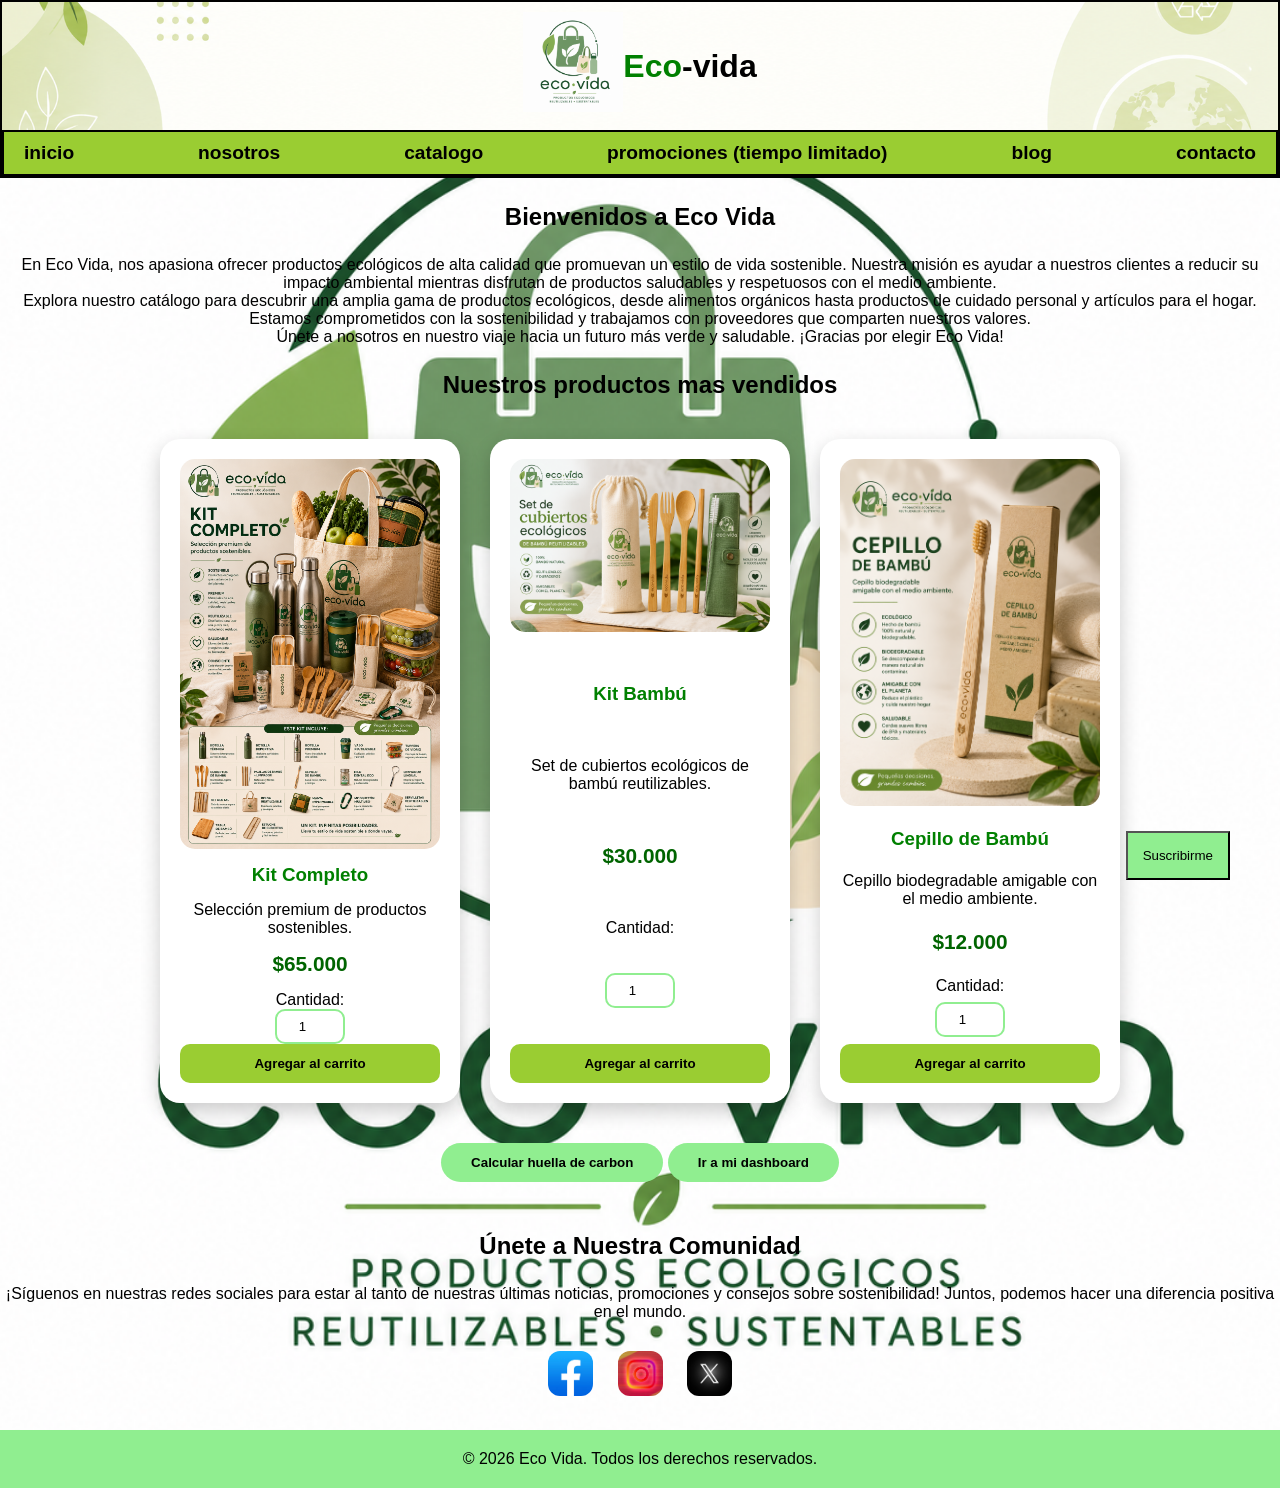
<file: index.html>
<!DOCTYPE html>
<html lang="es">

<head>
    <meta charset="UTF-8">
    <meta name="viewport" content="width=device-width, initial-scale=1.0">
    <link rel="icon" type="image/png" href="img/Logo.png">
    <link rel="stylesheet" href="css/styles.css">
    <title>Pagina de inicio</title>
</head>

<body>
    <main>
        <header class="encabezado">
            <h1><a href="index.html"><img src="img/Logo.png" alt="Logo" style="height: 100px; "></a> <span
                    class="color">Eco</span> -vida</h1>
            <nav class="navegacion">
                <a href="index.html" class="enlace">inicio</a>
                <a href="nosotros.html" class="enlace">nosotros</a>
                <a href="catalogo.html" class="enlace">catalogo</a>
                <a href="promociones.html" class="enlace">promociones (tiempo limitado)</a>
                <a href="blog.html" class="enlace">blog</a>
                <a href="contacto.html" class="enlace">contacto</a>
            </nav>
        </header>

       <a href="suscribirme.html"><button class="button2">Suscribirme</button></a>

        <section class="inicio">
            <h2>Bienvenidos a Eco Vida</h2>
            <p>En Eco Vida, nos apasiona ofrecer productos ecológicos de alta calidad que promuevan un estilo de vida
                sostenible. Nuestra misión es ayudar a nuestros clientes a reducir su impacto ambiental mientras
                disfrutan de productos saludables y respetuosos con el medio ambiente.</p>
            <p>Explora nuestro catálogo para descubrir una amplia gama de productos ecológicos, desde alimentos
                orgánicos hasta productos de cuidado personal y artículos para el hogar. Estamos comprometidos con la
                sostenibilidad y trabajamos con proveedores que comparten nuestros valores.</p>
            <p>Únete a nosotros en nuestro viaje hacia un futuro más verde y saludable. ¡Gracias por elegir Eco Vida!
            </p>
        </section>
        <section class="flash-sale">
            <div class="sale-badge">
                <h2>¡50% OFF en todos nuestros productos!</h2>
                <p class="urgency">
                    Oferta por tiempo limitado. ¡No te pierdas esta oportunidad!
                </p>
                <div class="countdown">
                    <span class="horas"></span>:
                    <span class="minutos"></span>:
                    <span class="segundos"></span>
                    <a class="prom" href="promociones.html"><button class="button" style="margin-top: 10px;">Ir a las ofertas</button></a>
                </div>
            </div>
        </section>

        <h2>Nuestros productos mas vendidos</h2>
        <section class="catalogo">
            <div class="producto">
                <img src="img/Kit familiar.png" alt="Producto ecológico">

                <h3>Kit Completo</h3>

                <p>
                    Selección premium de productos sostenibles.
                </p>

                <span class="precio">$65.000</span>

                <label>Cantidad:</label>
                <input type="number" min="1" max="10" value="1">

                <button class="press-me">Agregar al carrito</button>
            </div>

            <div class="producto">
                <img src="img/Cubiertos bambu.png" alt="Producto ecológico">

                <h3>Kit Bambú</h3>

                <p>
                    Set de cubiertos ecológicos de bambú reutilizables.
                </p>

                <span class="precio">$30.000</span>

                <label>Cantidad:</label>
                <input type="number" min="1" max="10" value="1">

                <button class="press-me">Agregar al carrito</button>
            </div>

            <div class="producto">
                <img src="img/Cepillo.png" alt="Producto ecológico">

                <h3>Cepillo de Bambú</h3>

                <p>
                    Cepillo biodegradable amigable con el medio ambiente.
                </p>

                <span class="precio">$12.000</span>

                <label>Cantidad:</label>
                <input type="number" min="1" max="10" value="1">

                <button class="press-me">Agregar al carrito</button>
            </div>
        </section>
        <a href="calculadora.html"><button class="huella">Calcular huella de carbon</button></a>
       <a href="dashboard.html"><button class="dashboard-btn">Ir a mi dashboard</button></a>
        <section>
            <h2>Únete a Nuestra Comunidad</h2>
            <p>¡Síguenos en nuestras redes sociales para estar al tanto de nuestras últimas noticias, promociones y
                consejos sobre sostenibilidad! Juntos, podemos hacer una diferencia positiva en el mundo.</p>
            <ul class="redes-sociales">
                <li>
                    <a href="https://www.facebook.com/ecovida" target="_blank">
                        <img src="img/facebook.jpeg" alt="Facebook">
                    </a>
                </li>
                <li>
                    <a href="https://www.instagram.com/ecovida" target="_blank">
                        <img src="img/instagram.webp" alt="Instagram">
                    </a>
                </li>
                <li>
                    <a href="https://www.twitter.com/ecovida" target="_blank">
                        <img src="img/x.jpeg" alt="Twitter">
                    </a>
                </li>
            </ul>
        </section>
        <footer>
            <p>&copy; 2026 Eco Vida. Todos los derechos reservados.</p>
        </footer>
    </main>
</body>

</html>
</file>
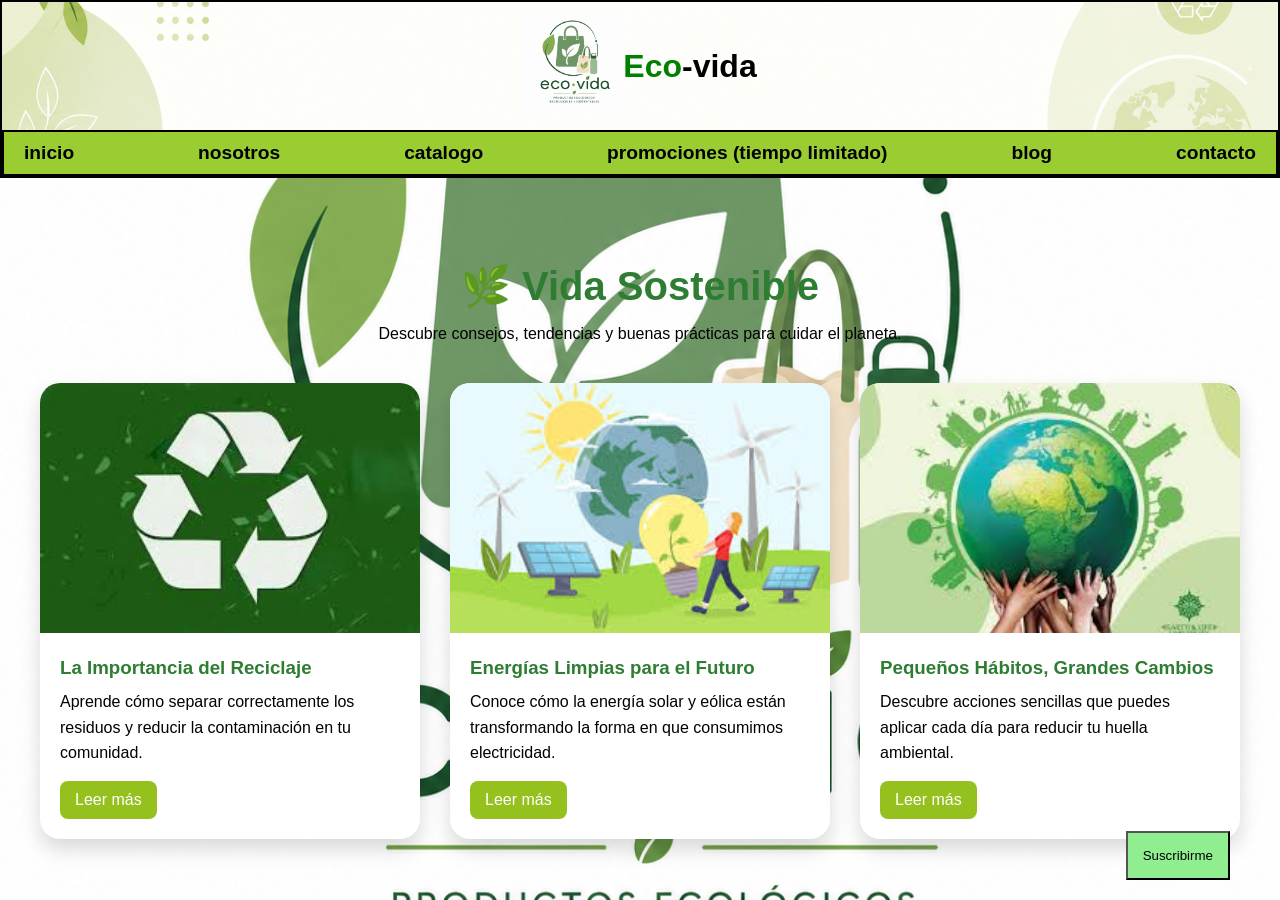
<file: blog.html>
<!DOCTYPE html>
<html lang="es">

<head>
    <meta charset="UTF-8">
    <meta name="viewport" content="width=device-width, initial-scale=1.0">
    <link rel="icon" type="image/png" href="img/Logo.png">
    <link rel="stylesheet" href="css/styles.css">
    <title>Blog</title>
</head>

<body>
    <header class="encabezado">
        <h1><a href="index.html"><img src="img/Logo.png" alt="Logo" style="height: 100px; "></a> <span
                class="color">Eco</span> -vida</h1>
        <nav class="navegacion">
            <a href="index.html" class="enlace">inicio</a>
            <a href="nosotros.html" class="enlace">nosotros</a>
            <a href="catalogo.html" class="enlace">catalogo</a>
            <a href="promociones.html" class="enlace">promociones (tiempo limitado)</a>
            <a href="blog.html" class="enlace">blog</a>
            <a href="contacto.html" class="enlace">contacto</a>
        </nav>
    </header>

    <a href="suscribirme.html"><button class="button2">Suscribirme</button></a>

    <section class="blog">

        <h2>🌿 Vida Sostenible</h2>

        <p class="descripcion-blog">
            Descubre consejos, tendencias y buenas prácticas para cuidar el planeta.
        </p>

        <div class="contenedor-articulos">

            <article class="articulo">
                <img src="img/Reciclaje.jpeg" alt="Reciclaje">
                <div class="contenido">
                    <h3>La Importancia del Reciclaje</h3>
                    <p>
                        Aprende cómo separar correctamente los residuos y reducir la contaminación en tu comunidad.
                    </p>
                    <a href="#">Leer más</a>
                </div>
            </article>

            <article class="articulo">
                <img src="img/Energía Limpia.jpeg" alt="Energía Limpia">
                <div class="contenido">
                    <h3>Energías Limpias para el Futuro</h3>
                    <p>
                        Conoce cómo la energía solar y eólica están transformando la forma en que consumimos
                        electricidad.
                    </p>
                    <a href="#">Leer más</a>
                </div>
            </article>

            <article class="articulo">
                <img src="img/Hábitos Verdes.jpeg" alt="Hábitos Verdes">
                <div class="contenido">
                    <h3>Pequeños Hábitos, Grandes Cambios</h3>
                    <p>
                        Descubre acciones sencillas que puedes aplicar cada día para reducir tu huella ambiental.
                    </p>
                    <a href="#">Leer más</a>
                </div>
            </article>

        </div>

    </section>
</body>

</html>
</file>
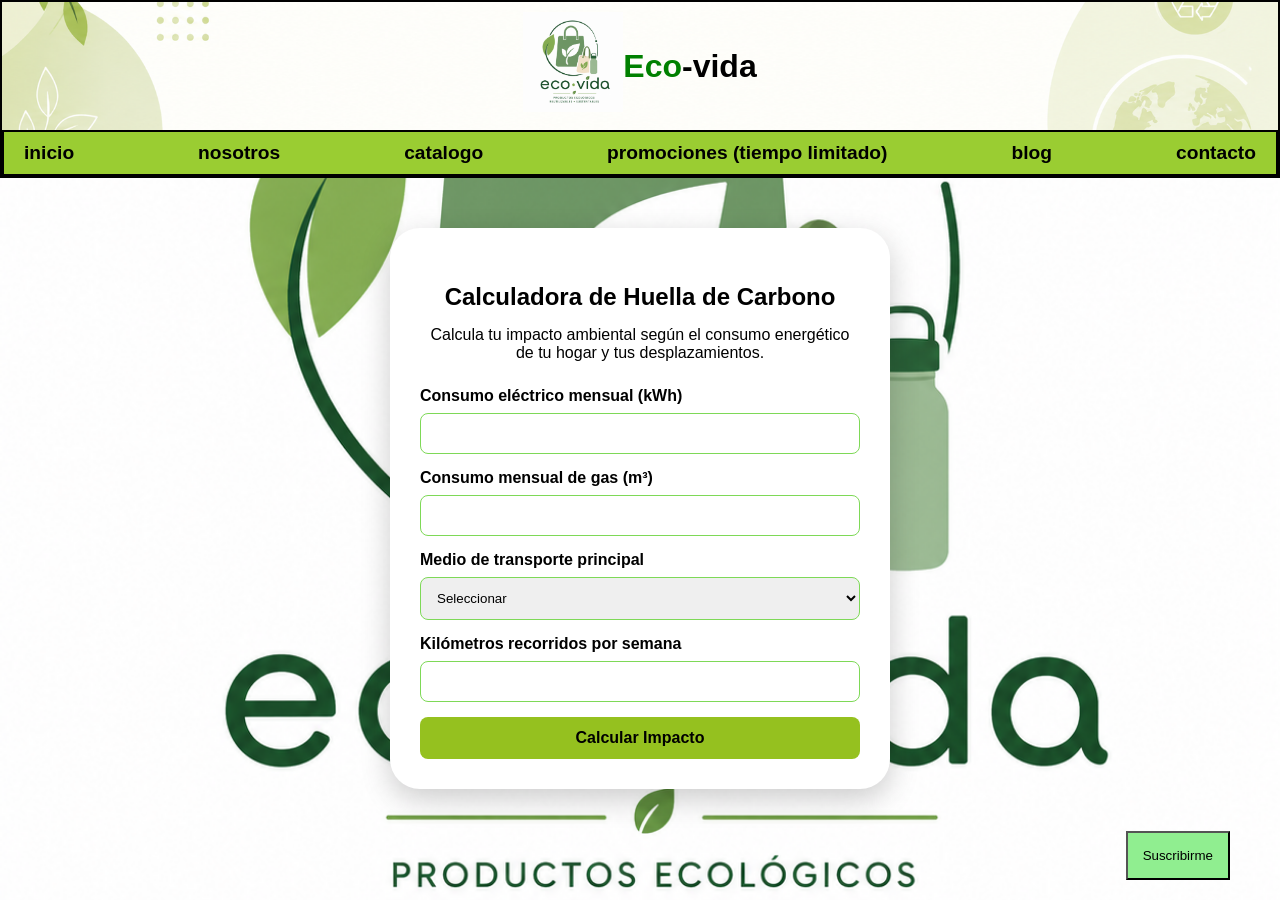
<file: calculadora.html>
<!DOCTYPE html>
<html lang="en">

<head>
    <meta charset="UTF-8">
    <meta name="viewport" content="width=device-width, initial-scale=1.0">
   <link rel="stylesheet" href="css/styles.css">
    <link rel="icon" type="image/png" href="img/Logo.png">
    <title>Calculadora de Huella de Carbono</title>
</head>

<body>
    <header class="encabezado">
        <h1><a href="index.html"><img src="img/Logo.png" alt="Logo" style="height: 100px; "></a> <span
                class="color">Eco</span> -vida</h1>
        <nav class="navegacion">
            <a href="index.html" class="enlace">inicio</a>
            <a href="nosotros.html" class="enlace">nosotros</a>
            <a href="catalogo.html" class="enlace">catalogo</a>
            <a href="promociones.html" class="enlace">promociones (tiempo limitado)</a>
            <a href="blog.html" class="enlace">blog</a>
            <a href="contacto.html" class="enlace">contacto</a>
        </nav>
    </header>
    <a href="suscribirme.html"><button class="button2">Suscribirme</button></a>

    <section class="calculadora">

        <h2>Calculadora de Huella de Carbono</h2>

        <p class="descripcion">
            Calcula tu impacto ambiental según el consumo energético de tu hogar y tus desplazamientos.
        </p>

        <input type="checkbox" id="mostrarResultado">

        <form class="form-calculadora">

            <div class="grupo">
                <label for="energia">Consumo eléctrico mensual (kWh)</label>
                <input type="number" id="energia" required>
            </div>

            <div class="grupo">
                <label for="gas">Consumo mensual de gas (m³)</label>
                <input type="number" id="gas" required>
            </div>

            <div class="grupo">
                <label for="transporte">Medio de transporte principal</label>
                <select id="transporte" required>
                    <option disabled selected>Seleccionar</option>
                    <option>Coche</option>
                    <option>Transporte Público</option>
                    <option>Bicicleta</option>
                </select>
            </div>

            <div class="grupo">
                <label for="km">Kilómetros recorridos por semana</label>
                <input type="number" id="km" required>
            </div>

            <label for="mostrarResultado" class="btn-calcular">
                Calcular Impacto
            </label>

        </form>

        <div class="resultado">
            <h3>Resultado</h3>
            <p>
                Tu huella de carbono es <strong>moderada</strong>.
                Puedes reducirla utilizando más transporte público,
                bicicleta y optimizando el consumo energético en tu hogar.
            </p>
        </div>

    </section>
</body>

</html>
</file>
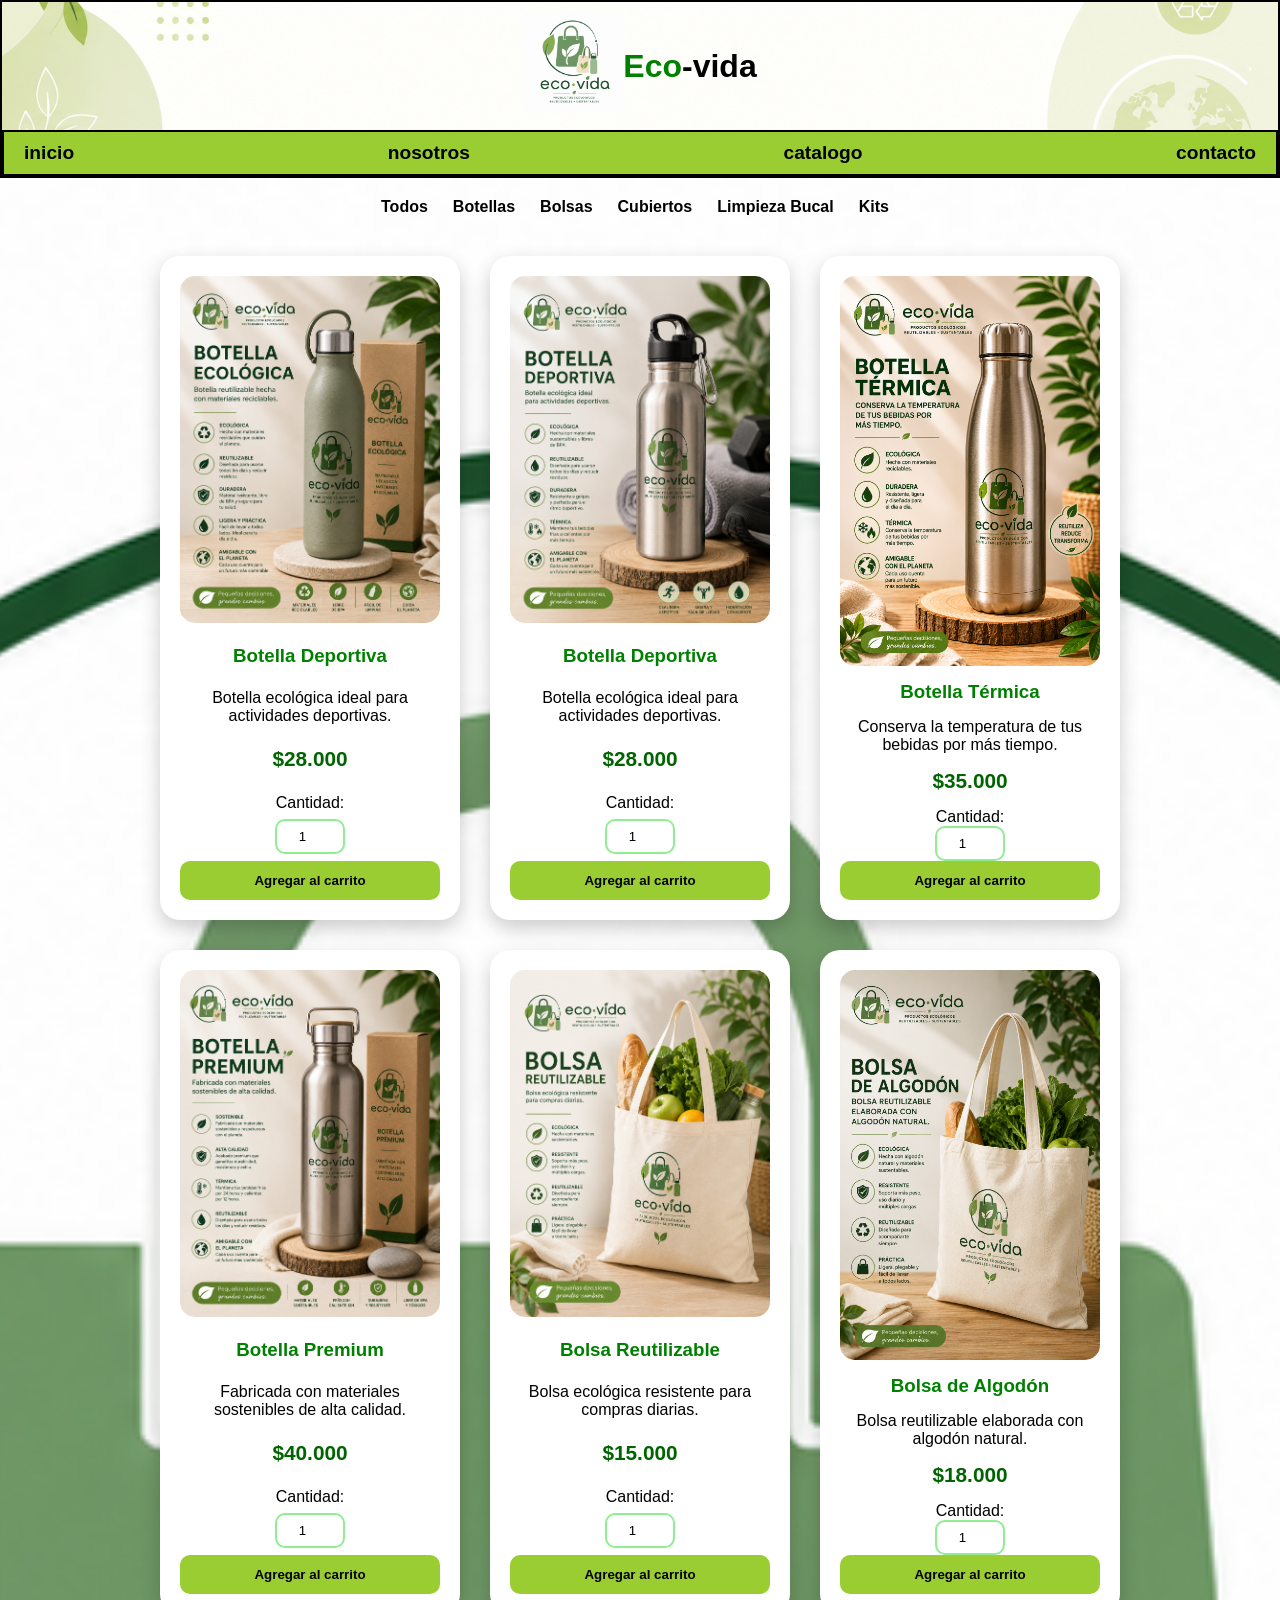
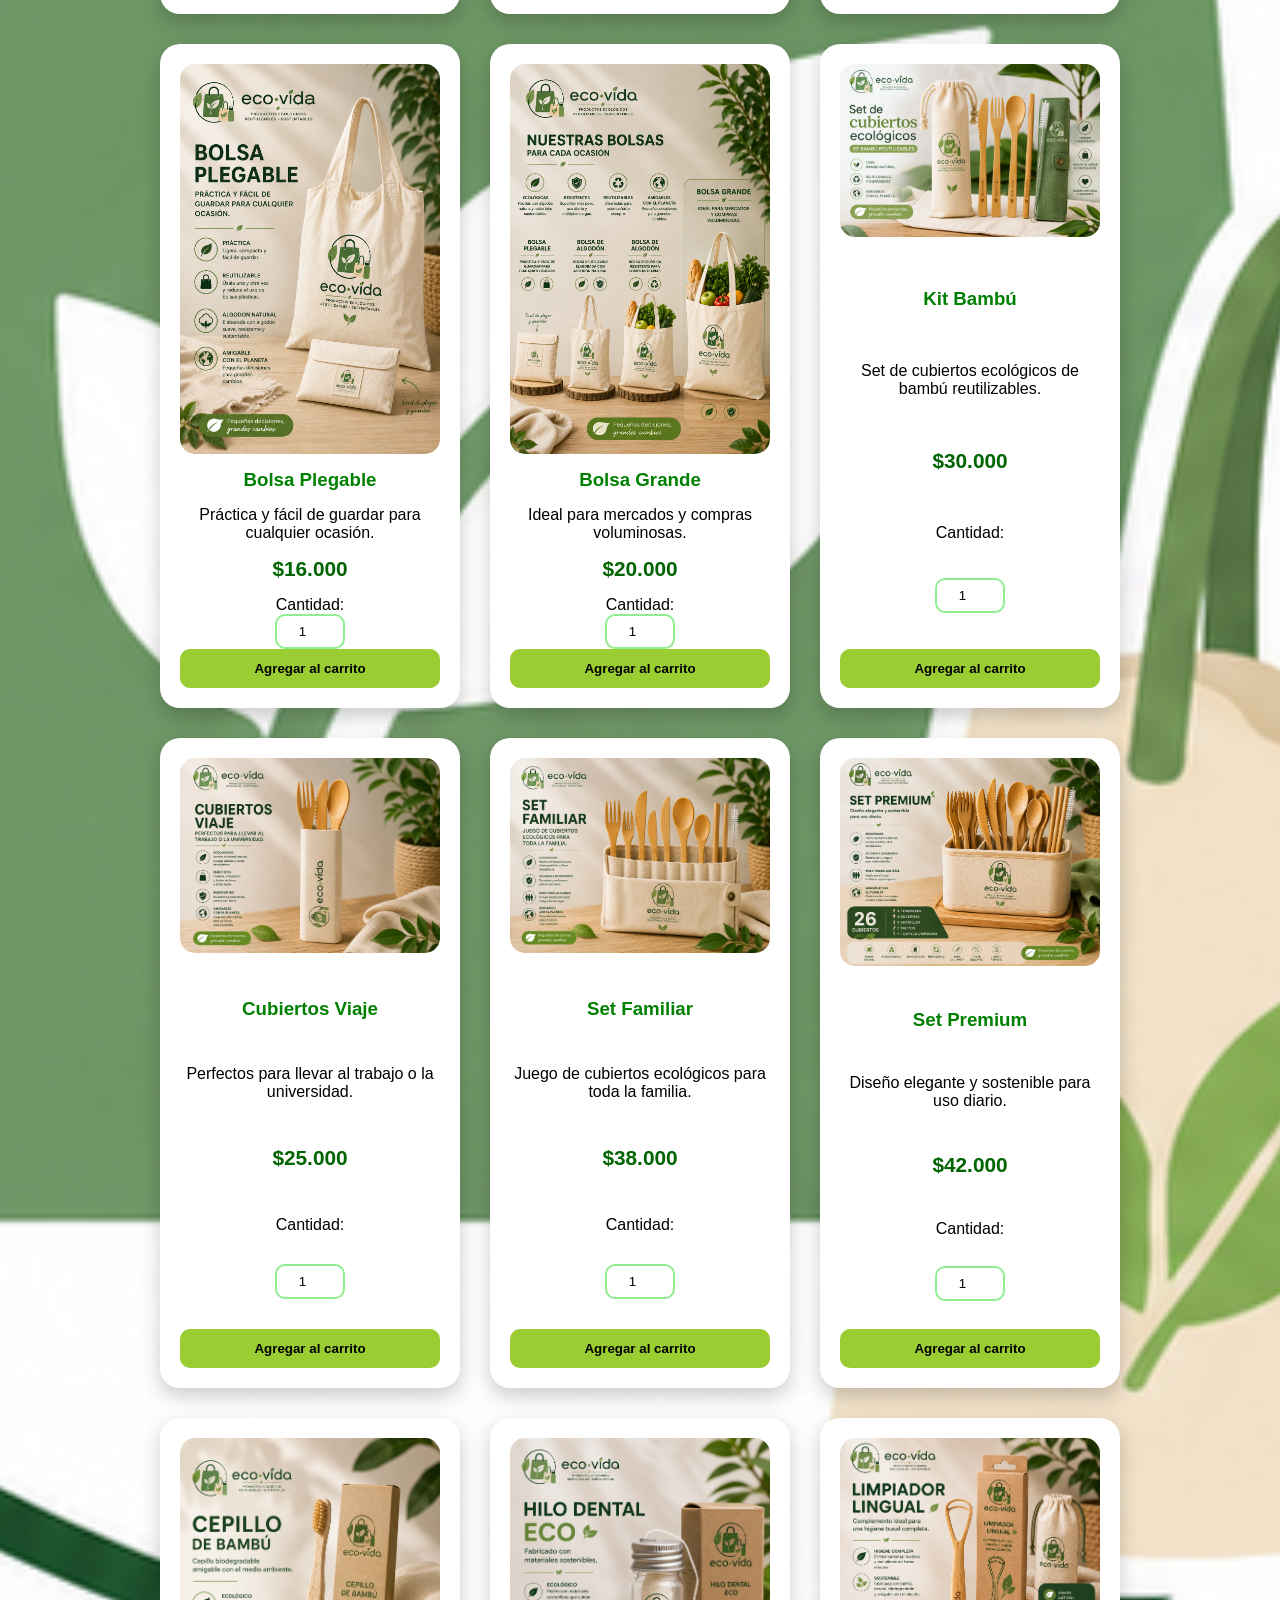
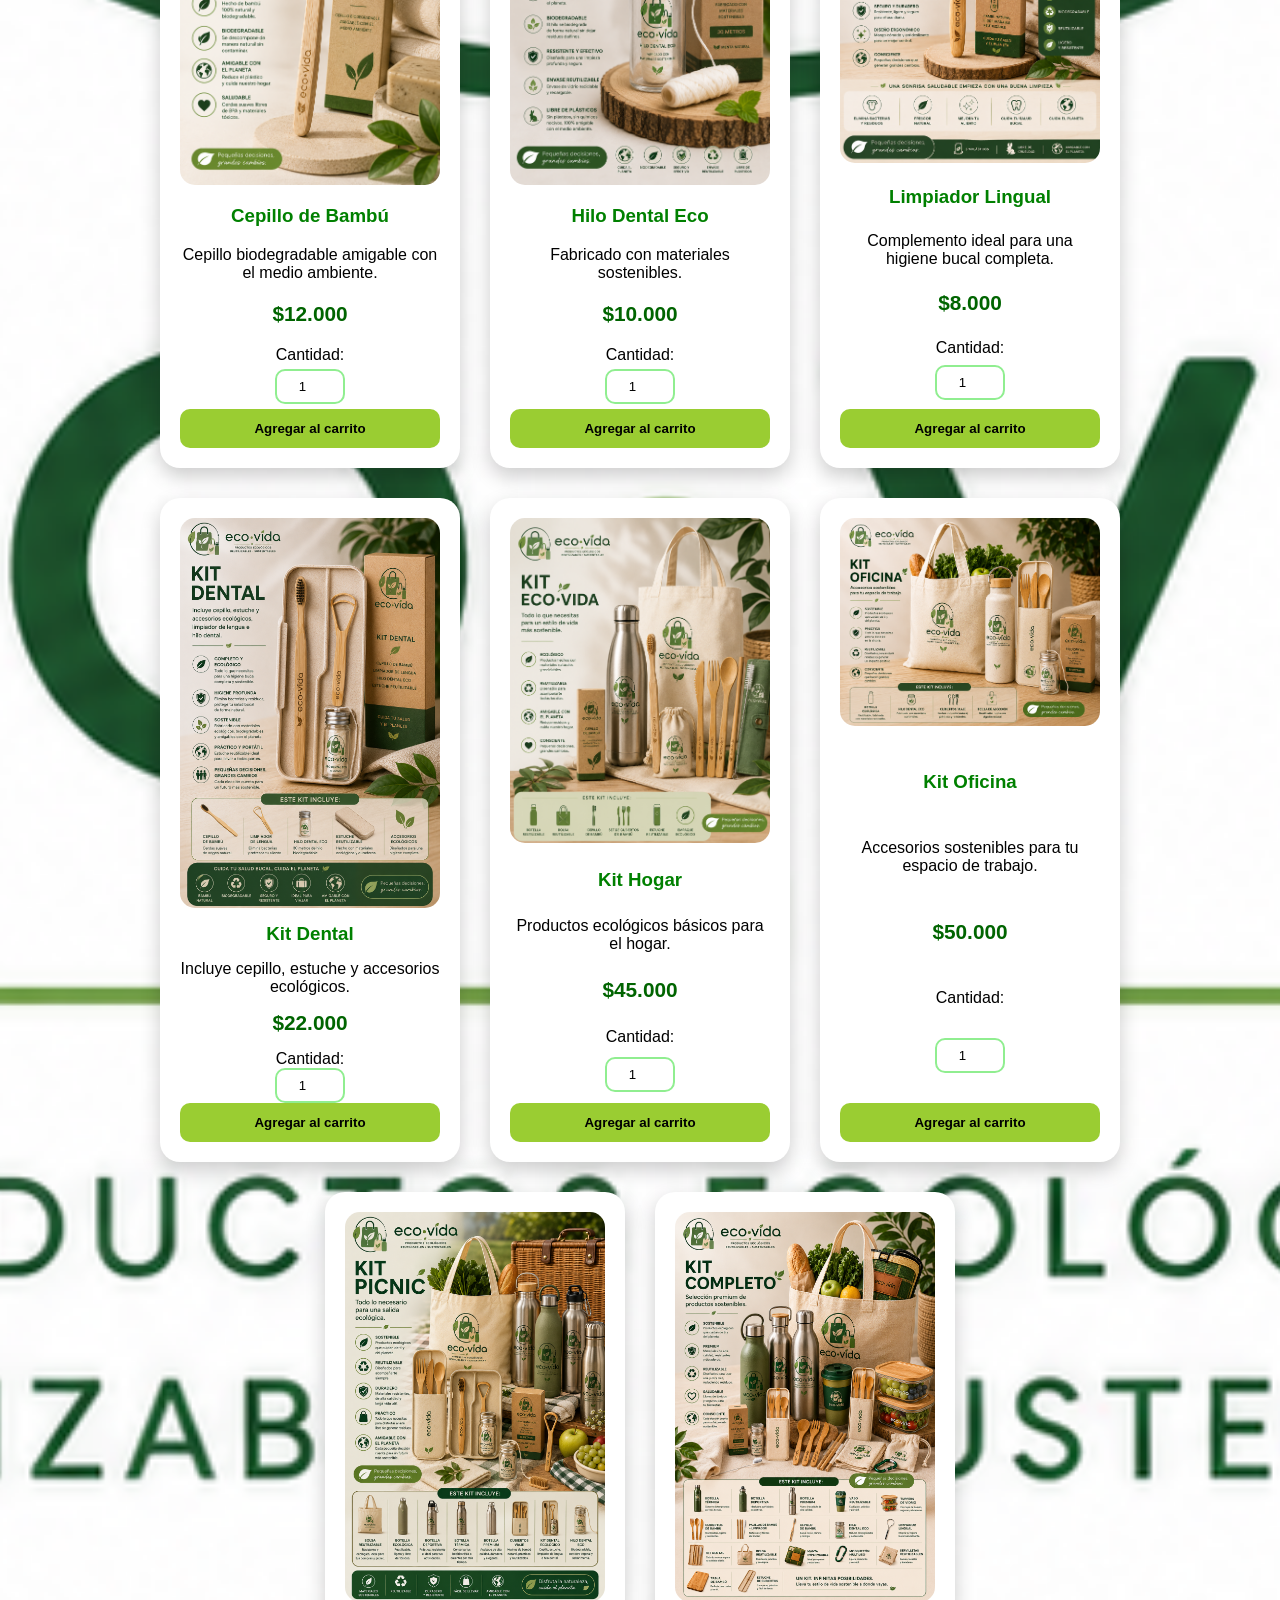
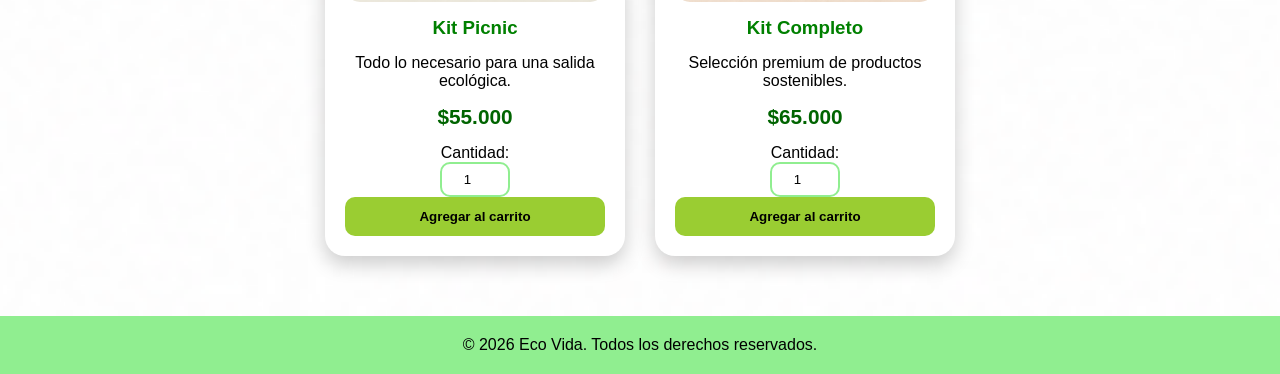
<file: catalogo.html>
<!DOCTYPE html>
<html lang="es">

<head>
    <meta charset="UTF-8">
    <meta name="viewport" content="width=device-width, initial-scale=1.0">
    <link rel="icon" type="image/png" href="img/Logo.png">
    <link rel="stylesheet" href="css/styles.css">
    <title>catalogo</title>
</head>

<body>
    <main>
        <header class="encabezado">
            <h1><a href="index.html"><img src="img/Logo.png" alt="Logo" style="height: 100px; "></a> <span
                    class="color">Eco</span> -vida</h1>
            <nav class="navegacion">
                <a href="index.html" class="enlace">inicio</a>
                <a href="nosotros.html" class="enlace">nosotros</a>
                <a href="catalogo.html" class="enlace">catalogo</a>
                <a href="contacto.html" class="enlace">contacto</a>
            </nav>
        </header>

        <input type="radio" name="filtro" id="todos" checked>
        <input type="radio" name="filtro" id="botellas">
        <input type="radio" name="filtro" id="bolsas">
        <input type="radio" name="filtro" id="cubiertos">
        <input type="radio" name="filtro" id="bucal">
        <input type="radio" name="filtro" id="kits">

        <div class="filtros">
            <label for="todos">Todos</label>
            <label for="botellas">Botellas</label>
            <label for="bolsas">Bolsas</label>
            <label for="cubiertos">Cubiertos</label>
            <label for="bucal">Limpieza Bucal</label>
            <label for="kits">Kits</label>
        </div>


        <section class="catalogo">

            
            <div class="producto botella">
                <img src="img/Botella ecologica.png" alt="Producto ecológico">
                <h3>Botella Deportiva</h3>
                <p>Botella ecológica ideal para actividades deportivas.</p>
                <span class="precio">$28.000</span>
                <label>Cantidad:</label>
                <input type="number" min="1" max="10" value="1">    
                <button class="press-me">Agregar al carrito</button>
            </div>

            <div class="producto botella">
                <img src="img/botella deportiva.png" alt="Producto ecológico">
                <h3>Botella Deportiva</h3>
                <p>Botella ecológica ideal para actividades deportivas.</p>
                <span class="precio">$28.000</span>
                <label>Cantidad:</label>
                <input type="number" min="1" max="10" value="1">
                <button class="press-me">Agregar al carrito</button>
            </div>

            <div class="producto botella">
                <img src="img/Botella termica.png" alt="Producto ecológico">
                <h3>Botella Térmica</h3>
                <p>Conserva la temperatura de tus bebidas por más tiempo.</p>
                <span class="precio">$35.000</span>
                <label>Cantidad:</label>
                <input type="number" min="1" max="10" value="1">
                <button class="press-me">Agregar al carrito</button>
            </div>

            <div class="producto botella">
                <img src="img/Botella premium.png" alt="Producto ecológico">
                <h3>Botella Premium</h3>
                <p>Fabricada con materiales sostenibles de alta calidad.</p>
                <span class="precio">$40.000</span>
                <label>Cantidad:</label>
                <input type="number" min="1" max="10" value="1">
                <button class="press-me">Agregar al carrito</button>
            </div>

            <div class="producto bolsa">
                <img src="img/Bolsa reutilizable.png" alt="Producto ecológico">
                <h3>Bolsa Reutilizable</h3>
                <p>Bolsa ecológica resistente para compras diarias.</p>
                <span class="precio">$15.000</span>
                <label>Cantidad:</label>
                <input type="number" min="1" max="10" value="1">
                <button class="press-me">Agregar al carrito</button>
            </div>

            <div class="producto bolsa">
                <img src="img/Bolsa algodon.png" alt="Producto ecológico">
                <h3>Bolsa de Algodón</h3>
                <p>Bolsa reutilizable elaborada con algodón natural.</p>
                <span class="precio">$18.000</span>
                <label>Cantidad:</label>
                <input type="number" min="1" max="10" value="1">
                <button class="press-me">Agregar al carrito</button>
            </div>

            <div class="producto bolsa">
                <img src="img/Bolsa plegable.png" alt="Producto ecológico">
                <h3>Bolsa Plegable</h3>
                <p>Práctica y fácil de guardar para cualquier ocasión.</p>
                <span class="precio">$16.000</span>
                <label>Cantidad:</label>
                <input type="number" min="1" max="10" value="1">
                <button class="press-me">Agregar al carrito</button>
            </div>

            <div class="producto bolsa">
                <img src="img/Bolsa grande.png" alt="Producto ecológico">
                <h3>Bolsa Grande</h3>
                <p>Ideal para mercados y compras voluminosas.</p>
                <span class="precio">$20.000</span>
                <label>Cantidad:</label>
                <input type="number" min="1" max="10" value="1">
                <button class="press-me">Agregar al carrito</button>
            </div>

            <div class="producto cubierto">
                <img src="img/Cubiertos bambu.png" alt="Producto ecológico">
                <h3>Kit Bambú</h3>
                <p>Set de cubiertos ecológicos de bambú reutilizables.</p>
                <span class="precio">$30.000</span>
                <label>Cantidad:</label>
                <input type="number" min="1" max="10" value="1">
                <button class="press-me">Agregar al carrito</button>
            </div>

            <div class="producto cubierto">
                <img src="img/Cubiertos viaje.png" alt="Producto ecológico">
                <h3>Cubiertos Viaje</h3>
                <p>Perfectos para llevar al trabajo o la universidad.</p>
                <span class="precio">$25.000</span>
                <label>Cantidad:</label>
                <input type="number" min="1" max="10" value="1">
                <button class="press-me">Agregar al carrito</button>
            </div>

            <div class="producto cubierto">
                <img src="img/Cubiertos familiar.png" alt="Producto ecológico">
                <h3>Set Familiar</h3>
                <p>Juego de cubiertos ecológicos para toda la familia.</p>
                <span class="precio">$38.000</span>
                <label>Cantidad:</label>
                <input type="number" min="1" max="10" value="1">
                <button class="press-me">Agregar al carrito</button>
            </div>

            <div class="producto cubierto">
                <img src="img/Set de cubiertos premium.png" alt="Producto ecológico">
                <h3>Set Premium</h3>
                <p>Diseño elegante y sostenible para uso diario.</p>
                <span class="precio">$42.000</span>
                <label>Cantidad:</label>
                <input type="number" min="1" max="10" value="1">
                <button class="press-me">Agregar al carrito</button>
            </div>

            <div class="producto bucal">
                <img src="img/Cepillo.png" alt="Producto ecológico">
                <h3>Cepillo de Bambú</h3>
                <p>Cepillo biodegradable amigable con el medio ambiente.</p>
                <span class="precio">$12.000</span>
                <label>Cantidad:</label>
                <input type="number" min="1" max="10" value="1">
                <button class="press-me">Agregar al carrito</button>
            </div>

            <div class="producto bucal">
                <img src="img/Hilo dental.png" alt="Producto ecológico">
                <h3>Hilo Dental Eco</h3>
                <p>Fabricado con materiales sostenibles.</p>
                <span class="precio">$10.000</span>
                <label>Cantidad:</label>
                <input type="number" min="1" max="10" value="1">
                <button class="press-me">Agregar al carrito</button>
            </div>

            <div class="producto bucal">
                <img src="img/Limpiador de lengua.png" alt="Producto ecológico">
                <h3>Limpiador Lingual</h3>
                <p>Complemento ideal para una higiene bucal completa.</p>
                <span class="precio">$8.000</span>
                <label>Cantidad:</label>
                <input type="number" min="1" max="10" value="1">
                <button class="press-me">Agregar al carrito</button>
            </div>

            <div class="producto kit">
                <img src="img/Kit dental.png" alt="Producto ecológico">
                <h3>Kit Dental</h3>
                <p>Incluye cepillo, estuche y accesorios ecológicos.</p>
                <span class="precio">$22.000</span>
                <label>Cantidad:</label>
                <input type="number" min="1" max="10" value="1">
                <button class="press-me">Agregar al carrito</button>
            </div>

            <div class="producto kit">
                <img src="img/Kit 1.png" alt="Producto ecológico">
                <h3>Kit Hogar</h3>
                <p>Productos ecológicos básicos para el hogar.</p>
                <span class="precio">$45.000</span>
                <label>Cantidad:</label>
                <input type="number" min="1" max="10" value="1">
                <button class="press-me">Agregar al carrito</button>
            </div>

            <div class="producto kit">
                <img src="img/Kit oficina.png" alt="Producto ecológico">
                <h3>Kit Oficina</h3>
                <p>Accesorios sostenibles para tu espacio de trabajo.</p>
                <span class="precio">$50.000</span>
                <label>Cantidad:</label>
                <input type="number" min="1" max="10" value="1">
                <button class="press-me">Agregar al carrito</button>
            </div>

            <div class="producto kit">
                <img src="img/Kit picnic.png" alt="Producto ecológico">
                <h3>Kit Picnic</h3>
                <p>Todo lo necesario para una salida ecológica.</p>
                <span class="precio">$55.000</span>
                <label>Cantidad:</label>
                <input type="number" min="1" max="10" value="1">
                <button class="press-me">Agregar al carrito</button>
            </div>

            <div class="producto kit">
                <img src="img/Kit familiar.png" alt="Producto ecológico">
                <h3>Kit Completo</h3>
                <p>Selección premium de productos sostenibles.</p>
                <span class="precio">$65.000</span>
                <label>Cantidad:</label>
                <input type="number" min="1" max="10" value="1">
                <button class="press-me">Agregar al carrito</button>
            </div>

        </section>
    </main>
    <footer>
        <p>&copy; 2026 Eco Vida. Todos los derechos reservados.</p>
    </footer>
</body>

</html>
</file>
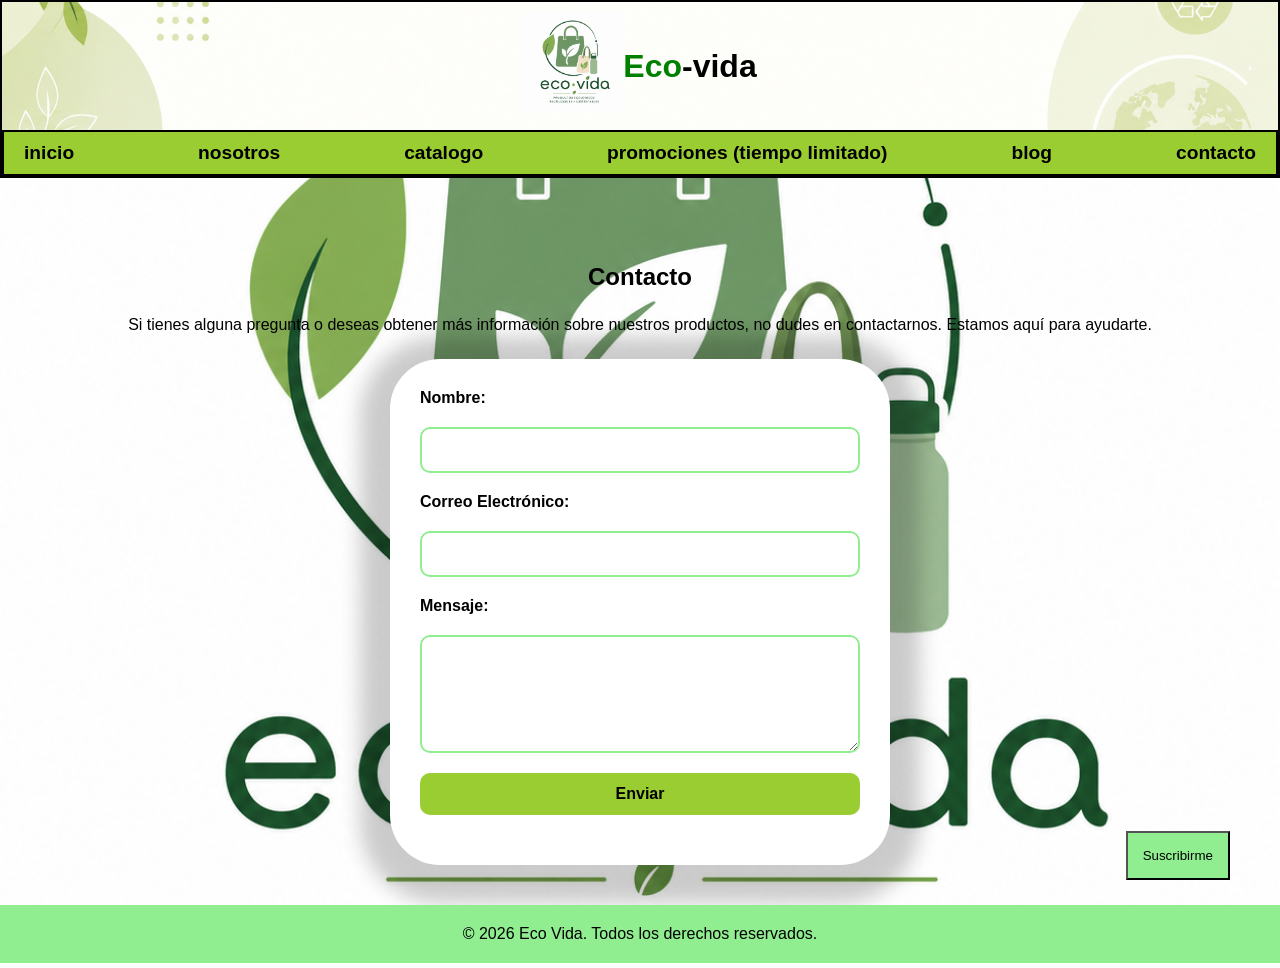
<file: contacto.html>
<!DOCTYPE html>
<html lang="es">

<head>
    <meta charset="UTF-8">
    <meta name="viewport" content="width=device-width, initial-scale=1.0">
    <link rel="icon" type="image/png" href="../img/Logo.png">
    <link rel="stylesheet" href="../css/styles.css">
    <title>Contacto</title>
</head>

<body>
    <main>
        <header class="encabezado">
            <h1><a href="index.html"><img src="img/Logo.png" alt="Logo" style="height: 100px; "></a> <span
                    class="color">Eco</span> -vida</h1>
            <nav class="navegacion">
                <a href="../index.html" class="enlace">inicio</a>
                <a href="nosotros.html" class="enlace">nosotros</a>
                <a href="catalogo.html" class="enlace">catalogo</a>
                <a href="promociones.html" class="enlace">promociones (tiempo limitado)</a>
                <a href="blog.html" class="enlace">blog</a>
                <a href="contacto.html" class="enlace">contacto</a>
            </nav>
        </header>
        <a href="suscribirme.html"><button class="button2">Suscribirme</button></a>

        <section class="contacto">
            <h2>Contacto</h2>
            <p>Si tienes alguna pregunta o deseas obtener más información sobre nuestros productos, no dudes en
                contactarnos. Estamos aquí para ayudarte.</p>
            <form class="formulario" onsubmit="enviarFormulario(event)">

                <label for="nombre">Nombre:</label>
                <input type="text" id="nombre" name="nombre" required>

                <label for="email">Correo Electrónico:</label>
                <input type="email" id="email" name="email" required>

                <label for="mensaje">Mensaje:</label>
                <textarea id="mensaje" name="mensaje" rows="5" required></textarea>

                <button type="submit">Enviar</button>

                <p id="mensaje-enviado"></p>

            </form>
        </section>
    </main>
    <footer>
        <p>&copy; 2026 Eco Vida. Todos los derechos reservados.</p>
    </footer>
</body>

</html>
</file>
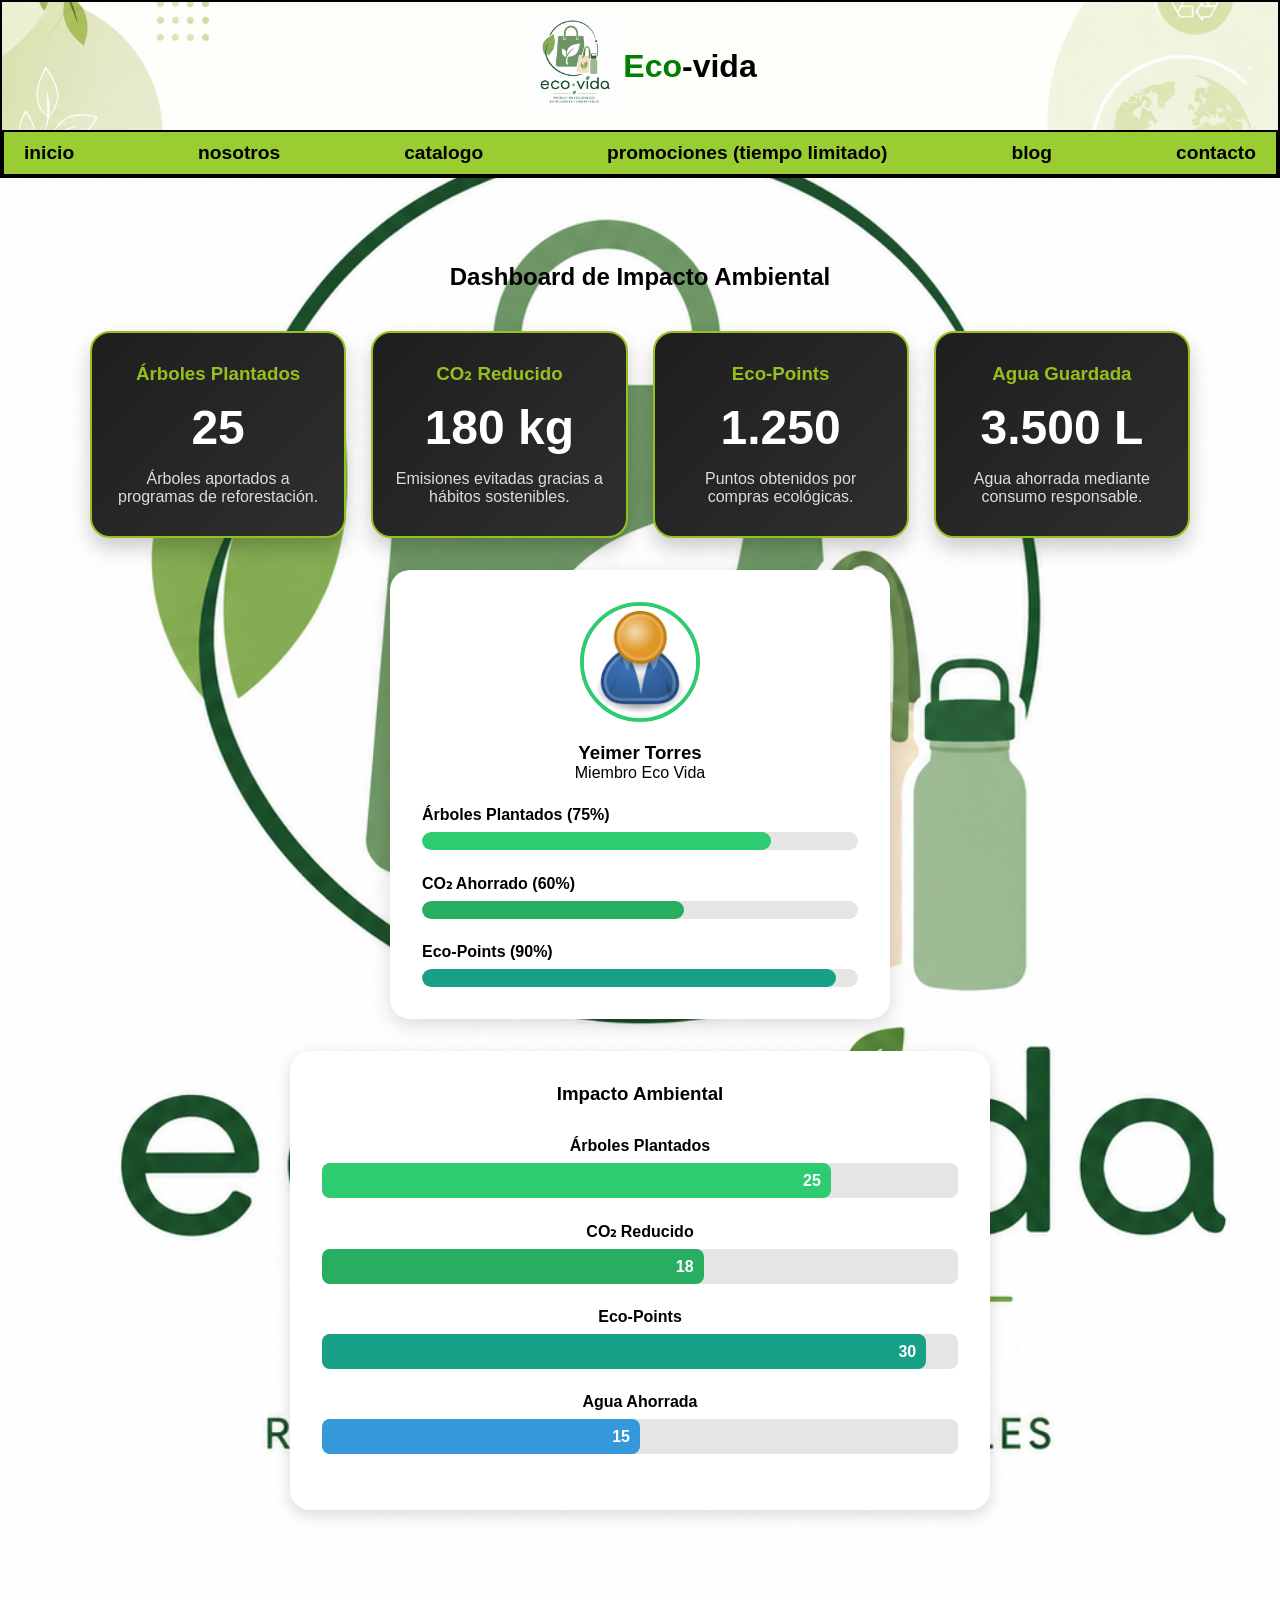
<file: dashboard.html>
<!DOCTYPE html>
<html lang="en">

<head>
    <meta charset="UTF-8">
    <link rel="icon" type="image/png" href="../img/Logo.png">
    <link rel="stylesheet" href="css/styles.css">
    <meta name="viewport" content="width=device-width, initial-scale=1.0">
    <title>Dashboard</title>
</head>

<body>
    <header class="encabezado">
        <h1><a href="index.html"><img src="img/Logo.png" alt="Logo" style="height: 100px; "></a> <span
                class="color">Eco</span> -vida</h1>
        <nav class="navegacion">
            <a href="index.html" class="enlace">inicio</a>
            <a href="nosotros.html" class="enlace">nosotros</a>
            <a href="catalogo.html" class="enlace">catalogo</a>
            <a href="promociones.html" class="enlace">promociones (tiempo limitado)</a>
            <a href="blog.html" class="enlace">blog</a>
            <a href="contacto.html" class="enlace">contacto</a>
        </nav>
    </header>
    <section class="dashboard">

        <h2>Dashboard de Impacto Ambiental</h2>

        <div class="dashboard-grid">

            <div class="card">
                <h3>Árboles Plantados</h3>
                <span>25</span>
                <p>Árboles aportados a programas de reforestación.</p>
            </div>

            <div class="card">
                <h3>CO₂ Reducido</h3>
                <span>180 kg</span>
                <p>Emisiones evitadas gracias a hábitos sostenibles.</p>
            </div>

            <div class="card">
                <h3>Eco-Points</h3>
                <span>1.250</span>
                <p>Puntos obtenidos por compras ecológicas.</p>
            </div>

            <div class="card">
                <h3>Agua Guardada</h3>
                <span>3.500 L</span>
                <p>Agua ahorrada mediante consumo responsable.</p>
            </div>

        </div>

        <div class="perfil-card">

            <img src="img/avatar.jpeg" alt="Avatar Usuario" class="avatar">

            <h3>Yeimer Torres</h3>
            <p>Miembro Eco Vida</p>

            <div class="estadistica">
                <span>Árboles Plantados (75%)</span>
                <div class="barra">
                    <div class="progreso arboles"></div>
                </div>
            </div>

            <div class="estadistica">
                <span>CO₂ Ahorrado (60%)</span>
                <div class="barra">
                    <div class="progreso co2"></div>
                </div>
            </div>

            <div class="estadistica">
                <span>Eco-Points (90%)</span>
                <div class="barra">
                    <div class="progreso puntos"></div>
                </div>
            </div>

        </div>

        <div class="grafico-card">
            <h3>Impacto Ambiental</h3>

            <div class="barra-item">
                <span>Árboles Plantados</span>
                <div class="barra-grafico">
                    <div class="valor arboles">25</div>
                </div>
            </div>

            <div class="barra-item">
                <span>CO₂ Reducido</span>
                <div class="barra-grafico">
                    <div class="valor co2">18</div>
                </div>
            </div>

            <div class="barra-item">
                <span>Eco-Points</span>
                <div class="barra-grafico">
                    <div class="valor puntos">30</div>
                </div>
            </div>

            <div class="barra-item">
                <span>Agua Ahorrada</span>
                <div class="barra-grafico">
                    <div class="valor agua">15</div>
                </div>
            </div>
        </div>

    </section>
</body>

</html>
</file>
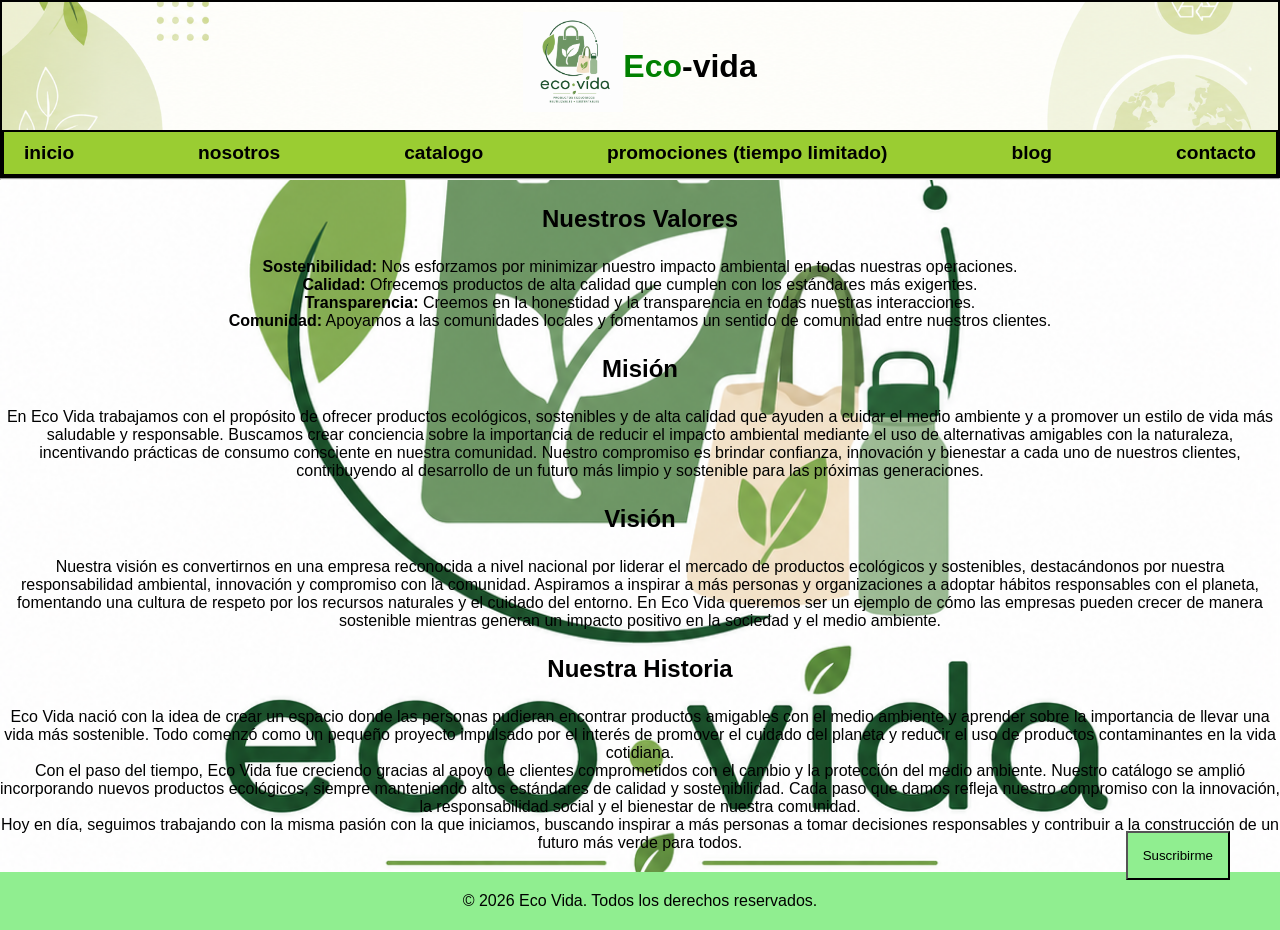
<file: nosotros.html>
<!DOCTYPE html>
<html lang="es">

<head>
    <meta charset="UTF-8">
    <meta name="viewport" content="width=device-width, initial-scale=1.0">
    <link rel="icon" type="image/png" href="img/Logo.png">
    <link rel="stylesheet" href="css/styles.css">
    <title>Nosotros</title>
</head>

<body>
    <main>
        <header class="encabezado">
            <h1><a href="index.html"><img src="img/Logo.png" alt="Logo" style="height: 100px; "></a> <span
                    class="color">Eco</span> -vida</h1>
            <nav class="navegacion">
                <a href="../index.html" class="enlace">inicio</a>
                <a href="nosotros.html" class="enlace">nosotros</a>
                <a href="catalogo.html" class="enlace">catalogo</a>
                <a href="promociones.html" class="enlace">promociones (tiempo limitado)</a>
                <a href="blog.html" class="enlace">blog</a>
                <a href="contacto.html" class="enlace">contacto</a>
            </nav>
        </header>
        <a href="suscribirme.html"><button class="button2">Suscribirme</button></a>

        <hr>
        <section>
            <p></p>
        </section>
        <section>
            <h2>Nuestros Valores</h2>
            <ul>
                <li><strong>Sostenibilidad:</strong> Nos esforzamos por minimizar nuestro impacto ambiental en todas
                    nuestras operaciones.</li>
                <li><strong>Calidad:</strong> Ofrecemos productos de alta calidad que cumplen con los estándares más
                    exigentes.</li>
                <li><strong>Transparencia:</strong> Creemos en la honestidad y la transparencia en todas nuestras
                    interacciones.</li>
                <li><strong>Comunidad:</strong> Apoyamos a las comunidades locales y fomentamos un sentido de
                    comunidad entre nuestros clientes.</li>
            </ul>
        </section>
        <section>
            <h2>Misión</h2>
            <p>
                En Eco Vida trabajamos con el propósito de ofrecer productos ecológicos,
                sostenibles y de alta calidad que ayuden a cuidar el medio ambiente y a
                promover un estilo de vida más saludable y responsable. Buscamos crear
                conciencia sobre la importancia de reducir el impacto ambiental mediante
                el uso de alternativas amigables con la naturaleza, incentivando prácticas
                de consumo consciente en nuestra comunidad. Nuestro compromiso es brindar
                confianza, innovación y bienestar a cada uno de nuestros clientes,
                contribuyendo al desarrollo de un futuro más limpio y sostenible para
                las próximas generaciones.
            </p>
        </section>

        <section>
            <h2>Visión</h2>
            <p>
                Nuestra visión es convertirnos en una empresa reconocida a nivel nacional
                por liderar el mercado de productos ecológicos y sostenibles, destacándonos
                por nuestra responsabilidad ambiental, innovación y compromiso con la comunidad.
                Aspiramos a inspirar a más personas y organizaciones a adoptar hábitos
                responsables con el planeta, fomentando una cultura de respeto por los
                recursos naturales y el cuidado del entorno. En Eco Vida queremos ser
                un ejemplo de cómo las empresas pueden crecer de manera sostenible mientras
                generan un impacto positivo en la sociedad y el medio ambiente.
            </p>
        </section>

        <section>
            <h2>Nuestra Historia</h2>
            <p>
                Eco Vida nació con la idea de crear un espacio donde las personas pudieran
                encontrar productos amigables con el medio ambiente y aprender sobre la
                importancia de llevar una vida más sostenible. Todo comenzó como un pequeño
                proyecto impulsado por el interés de promover el cuidado del planeta y reducir
                el uso de productos contaminantes en la vida cotidiana.
            </p>

            <p>
                Con el paso del tiempo, Eco Vida fue creciendo gracias al apoyo de clientes
                comprometidos con el cambio y la protección del medio ambiente. Nuestro catálogo
                se amplió incorporando nuevos productos ecológicos, siempre manteniendo altos
                estándares de calidad y sostenibilidad. Cada paso que damos refleja nuestro
                compromiso con la innovación, la responsabilidad social y el bienestar de
                nuestra comunidad.
            </p>

            <p>
                Hoy en día, seguimos trabajando con la misma pasión con la que iniciamos,
                buscando inspirar a más personas a tomar decisiones responsables y contribuir
                a la construcción de un futuro más verde para todos.
            </p>
        </section>
    </main>
    <footer>
        <p>&copy; 2026 Eco Vida. Todos los derechos reservados.</p>
    </footer>
</body>

</html>
</file>
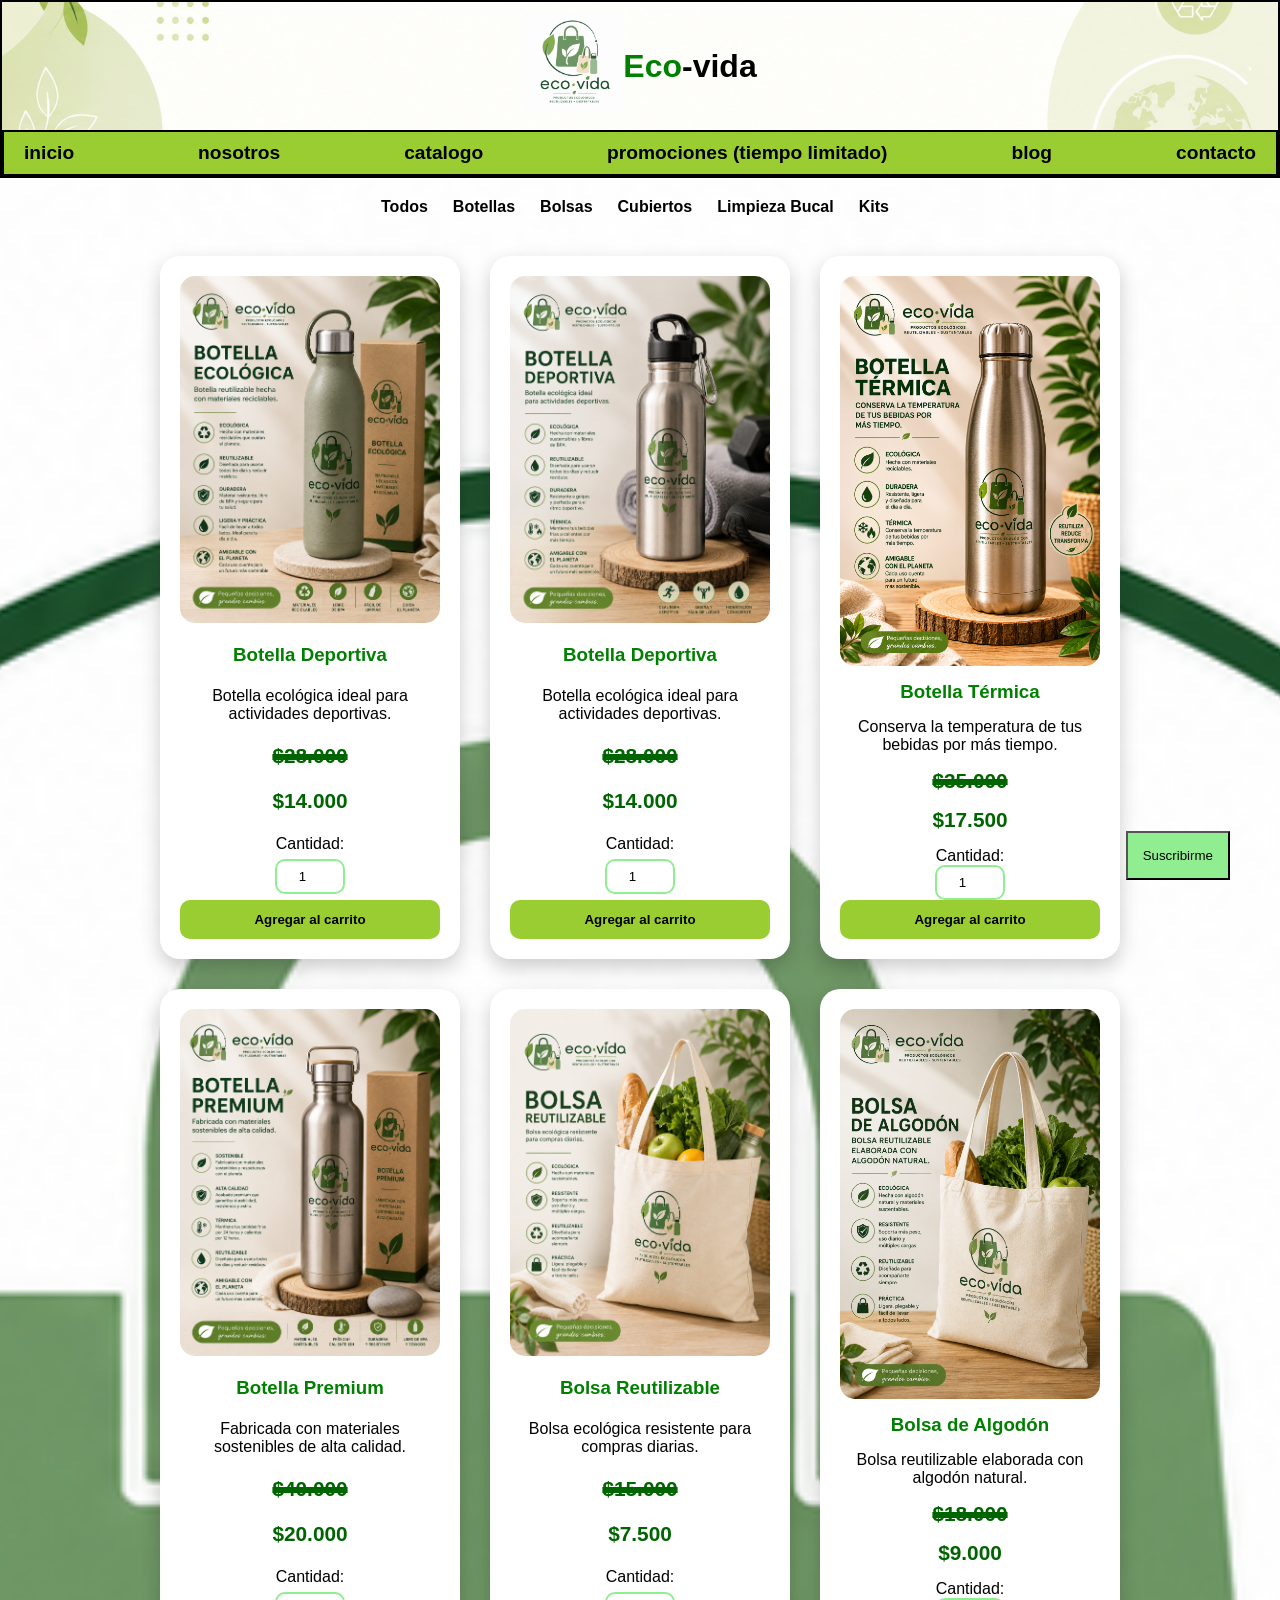
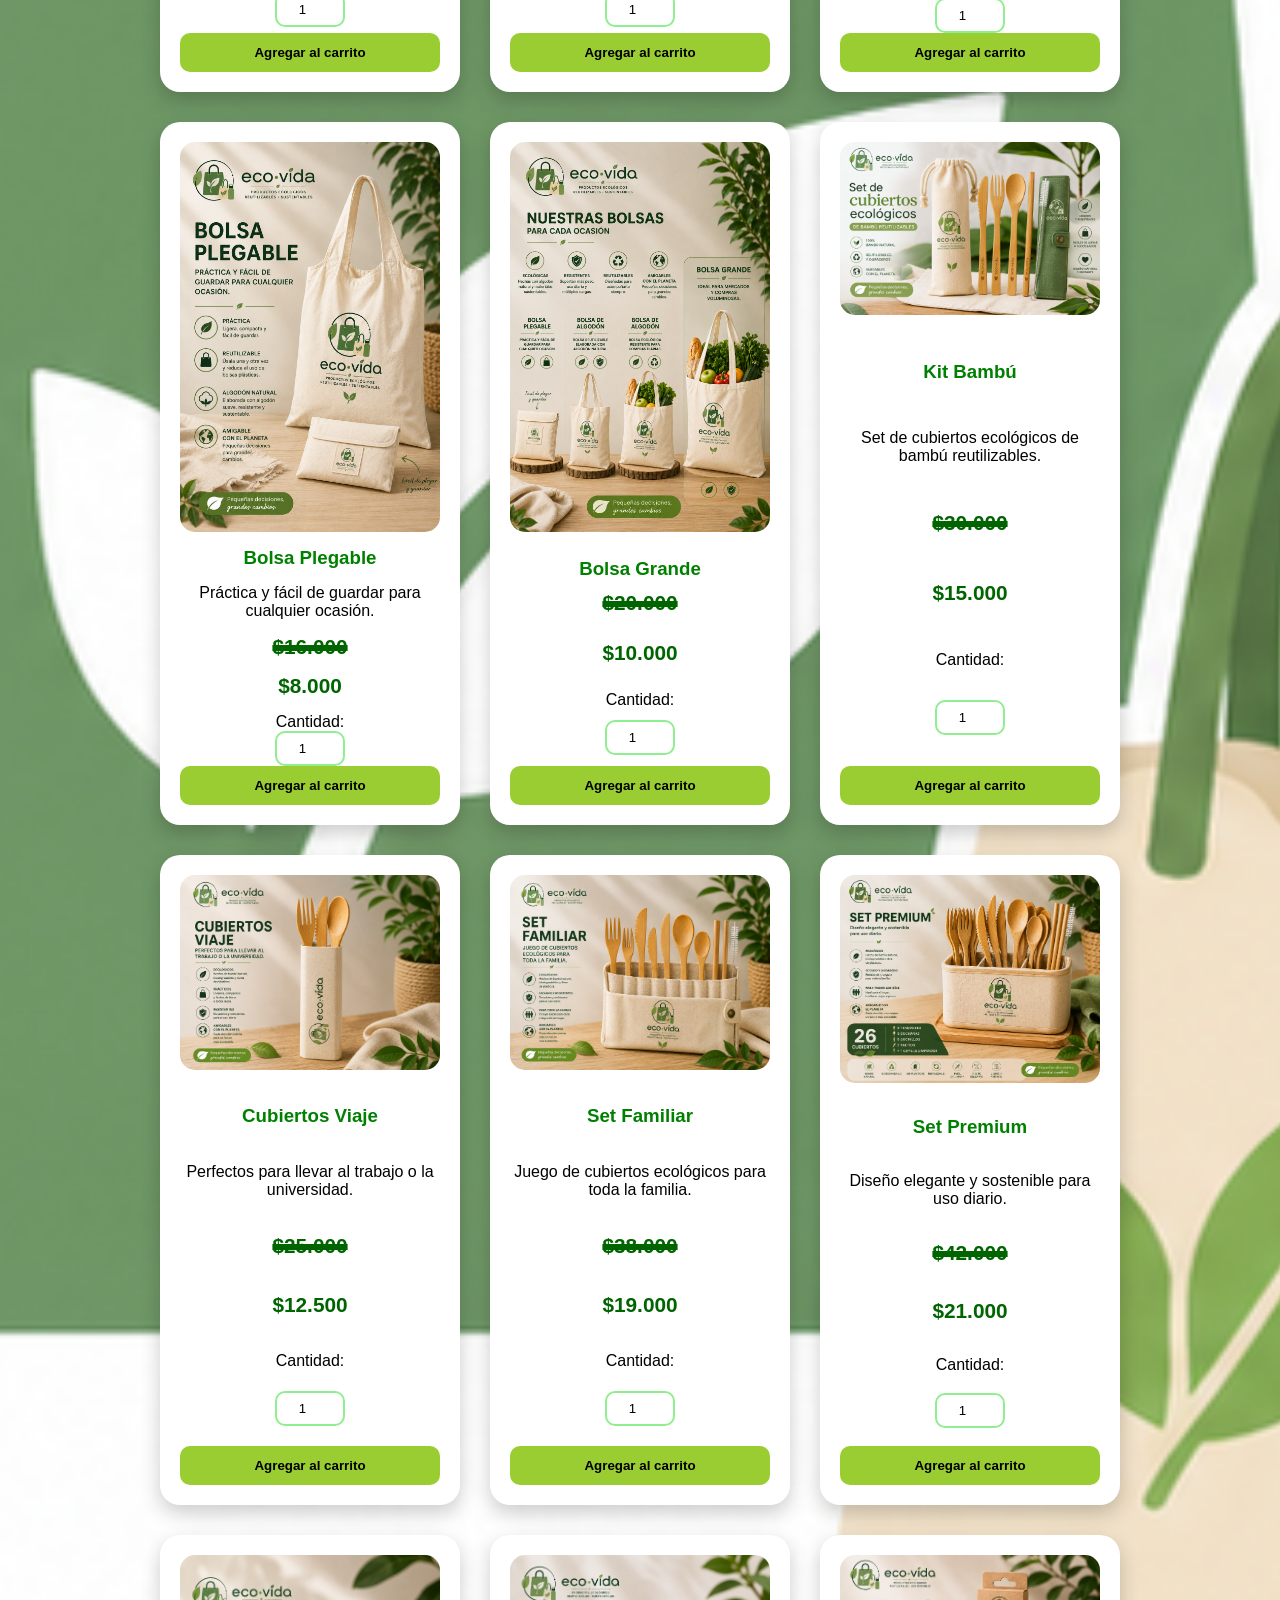
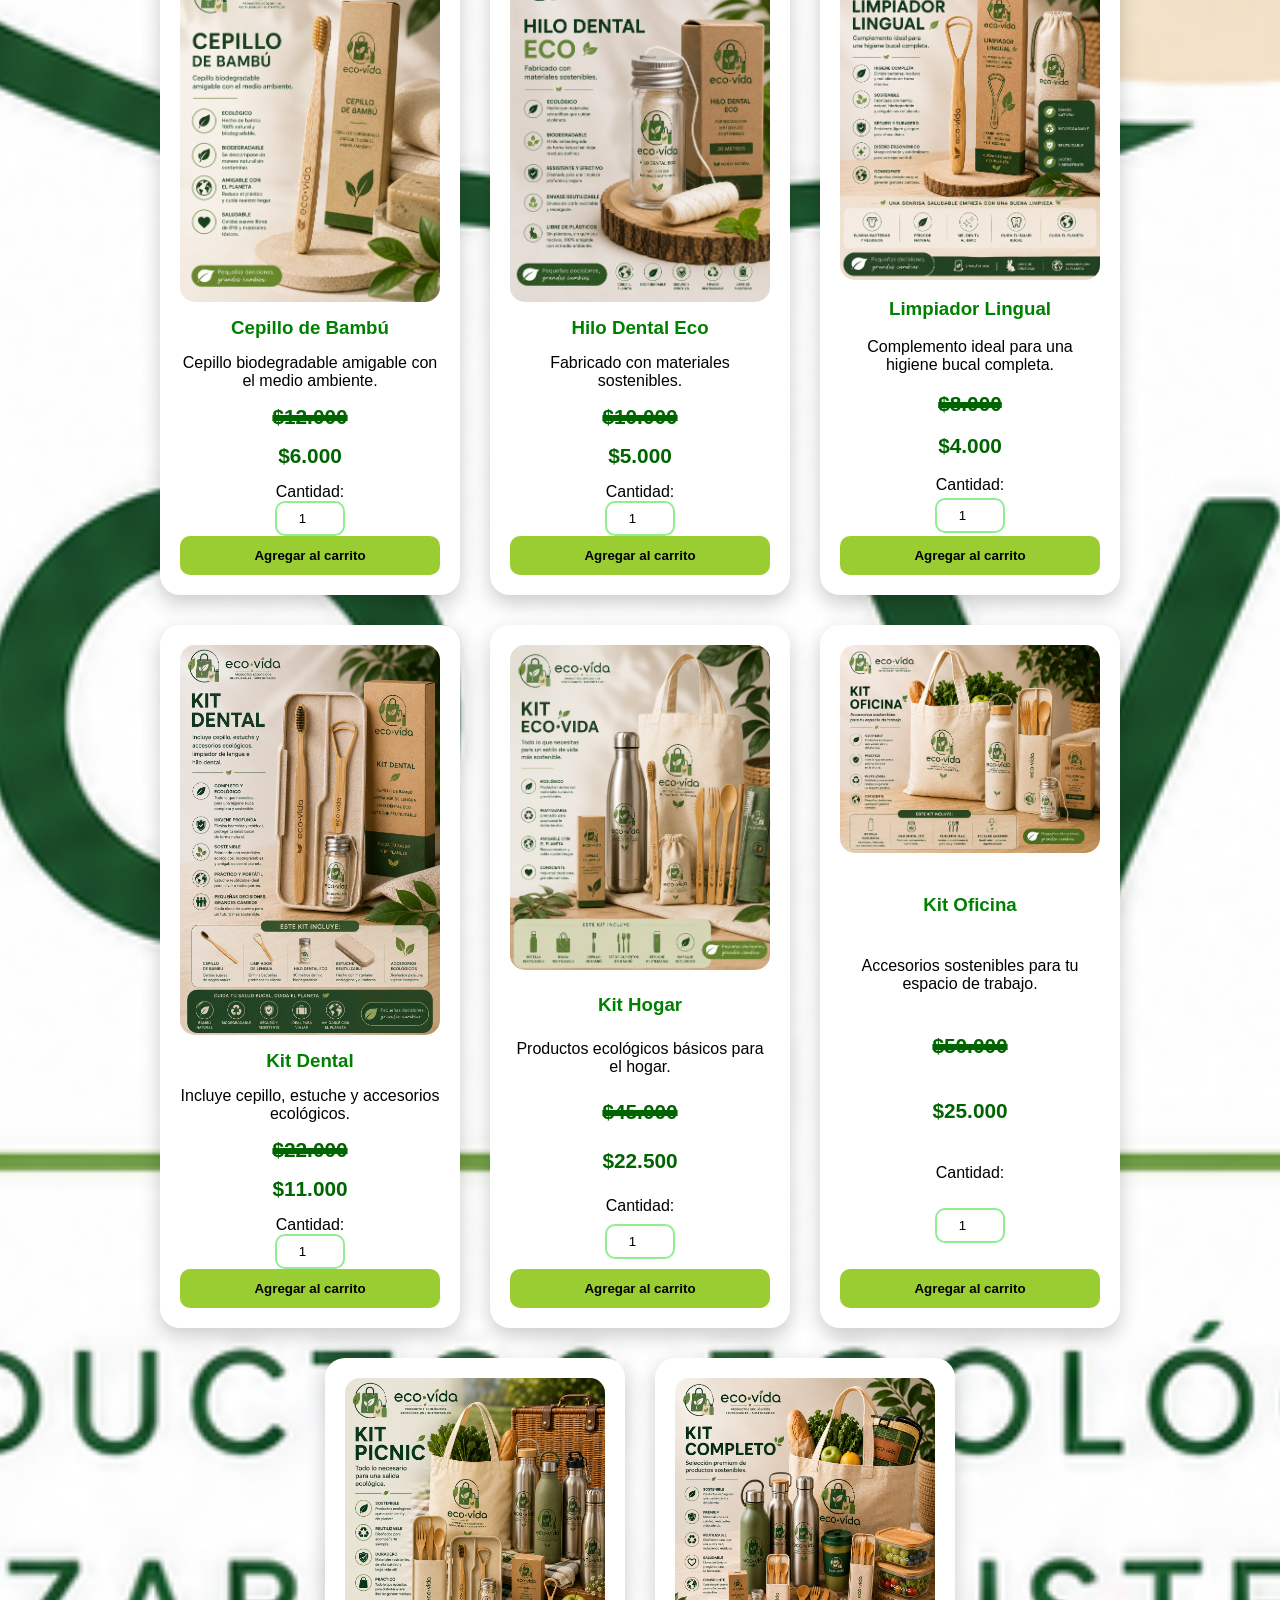
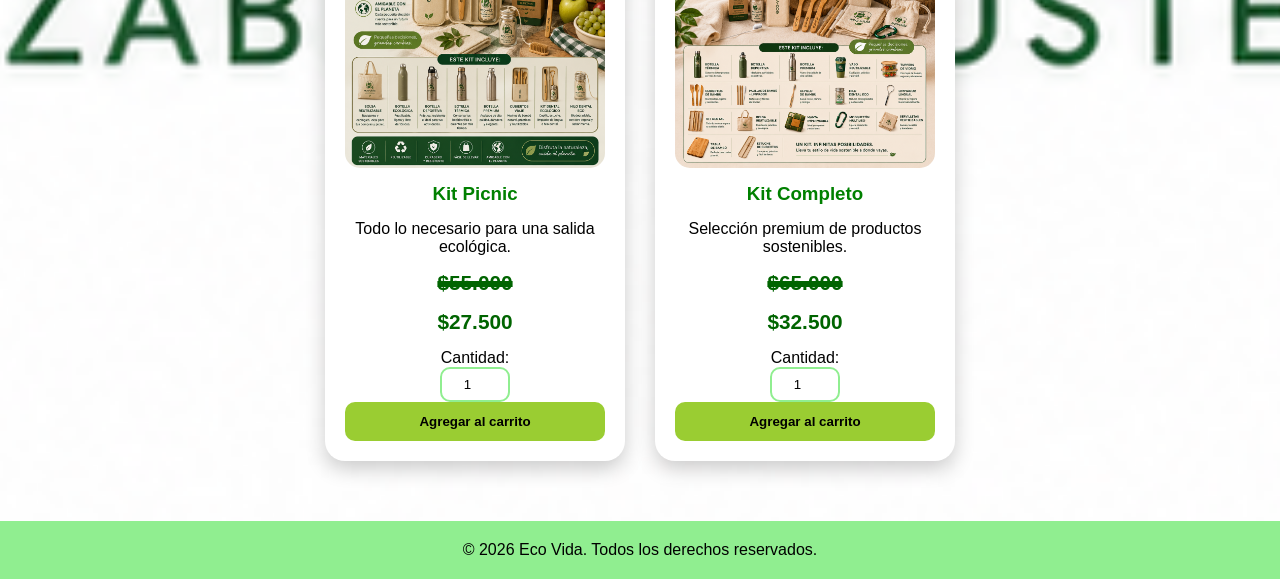
<file: promociones.html>
<!DOCTYPE html>
<html lang="es">

<head>
    <meta charset="UTF-8">
    <meta name="viewport" content="width=device-width, initial-scale=1.0">
    <link rel="icon" type="image/png" href="img/Logo.png">
    <link rel="stylesheet" href="css/styles.css">
    <title>Promociones</title>
</head>

<body>
    <main>
        <header class="encabezado">
            <h1><a href="index.html"><img src="img/Logo.png" alt="Logo" style="height: 100px; "></a> <span
                    class="color">Eco</span> -vida</h1>
            <nav class="navegacion">
                <a href="index.html" class="enlace">inicio</a>
                <a href="nosotros.html" class="enlace">nosotros</a>
                <a href="catalogo.html" class="enlace">catalogo</a>
                <a href="promociones.html" class="enlace">promociones (tiempo limitado)</a>
                <a href="blog.html" class="enlace">blog</a>
                <a href="contacto.html" class="enlace">contacto</a>
            </nav>
        </header>
        <a href="suscribirme.html"><button class="button2">Suscribirme</button></a>

        <input type="radio" name="filtro" id="todos" checked>
        <input type="radio" name="filtro" id="botellas">
        <input type="radio" name="filtro" id="bolsas">
        <input type="radio" name="filtro" id="cubiertos">
        <input type="radio" name="filtro" id="bucal">
        <input type="radio" name="filtro" id="kits">

        <div class="filtros">
            <label for="todos">Todos</label>
            <label for="botellas">Botellas</label>
            <label for="bolsas">Bolsas</label>
            <label for="cubiertos">Cubiertos</label>
            <label for="bucal">Limpieza Bucal</label>
            <label for="kits">Kits</label>
        </div>


        <section class="catalogo">


            <div class="producto botella">
                <img src="img/Botella ecologica.png" alt="Producto ecológico">
                <h3>Botella Deportiva</h3>
                <p>Botella ecológica ideal para actividades deportivas.</p>
                <span class="precio"
                    style="text-decoration: line-through; text-decoration-thickness: 0.39rem;">$28.000</span>
                <span class="precio">$14.000</span>
                <label>Cantidad:</label>
                <input type="number" min="1" max="10" value="1">
                <button class="press-me">Agregar al carrito</button>
            </div>

            <div class="producto botella">
                <img src="img/botella deportiva.png" alt="Producto ecológico">
                <h3>Botella Deportiva</h3>
                <p>Botella ecológica ideal para actividades deportivas.</p>
                <span class="precio"
                    style="text-decoration: line-through; text-decoration-thickness: 0.39rem;">$28.000</span>
                <span class="precio">$14.000</span>
                <label>Cantidad:</label>
                <input type="number" min="1" max="10" value="1">
                <button class="press-me">Agregar al carrito</button>
            </div>

            <div class="producto botella">
                <img src="img/Botella termica.png" alt="Producto ecológico">
                <h3>Botella Térmica</h3>
                <p>Conserva la temperatura de tus bebidas por más tiempo.</p>
                <span class="precio"
                    style="text-decoration: line-through; text-decoration-thickness: 0.39rem;">$35.000</span>
                <span class="precio">$17.500</span>
                <label>Cantidad:</label>
                <input type="number" min="1" max="10" value="1">
                <button class="press-me">Agregar al carrito</button>
            </div>

            <div class="producto botella">
                <img src="img/Botella premium.png" alt="Producto ecológico">
                <h3>Botella Premium</h3>
                <p>Fabricada con materiales sostenibles de alta calidad.</p>
                <span class="precio"
                    style="text-decoration: line-through; text-decoration-thickness: 0.39rem;">$40.000</span>
                <span class="precio">$20.000</span>
                <label>Cantidad:</label>
                <input type="number" min="1" max="10" value="1">
                <button class="press-me">Agregar al carrito</button>
            </div>

            <div class="producto bolsa">
                <img src="img/Bolsa reutilizable.png" alt="Producto ecológico">
                <h3>Bolsa Reutilizable</h3>
                <p>Bolsa ecológica resistente para compras diarias.</p>
                <span class="precio"
                    style="text-decoration: line-through; text-decoration-thickness: 0.39rem;">$15.000</span>
                <span class="precio">$7.500</span>
                <label>Cantidad:</label>
                <input type="number" min="1" max="10" value="1">
                <button class="press-me">Agregar al carrito</button>
            </div>

            <div class="producto bolsa">
                <img src="img/Bolsa algodon.png" alt="Producto ecológico">
                <h3>Bolsa de Algodón</h3>
                <p>Bolsa reutilizable elaborada con algodón natural.</p>
                <span class="precio"
                    style="text-decoration: line-through; text-decoration-thickness: 0.39rem;">$18.000</span>
                <span class="precio">$9.000</span>
                <label>Cantidad:</label>
                <input type="number" min="1" max="10" value="1">
                <button class="press-me">Agregar al carrito</button>
            </div>

            <div class="producto bolsa">
                <img src="img/Bolsa plegable.png" alt="Producto ecológico">
                <h3>Bolsa Plegable</h3>
                <p>Práctica y fácil de guardar para cualquier ocasión.</p>
                <span class="precio"
                    style="text-decoration: line-through; text-decoration-thickness: 0.39rem;">$16.000</span>
                <span class="precio">$8.000</span>
                <label>Cantidad:</label>
                <input type="number" min="1" max="10" value="1">
                <button class="press-me">Agregar al carrito</button>
            </div>

            <div class="producto bolsa">
                <img src="img/Bolsa grande.png" alt="Producto ecológico">
                <h3>Bolsa Grande</h3>
                <span class="precio"
                    style="text-decoration: line-through; text-decoration-thickness: 0.39rem;">$20.000</span>
                <span class="precio">$10.000</span>
                <label>Cantidad:</label>
                <input type="number" min="1" max="10" value="1">
                <button class="press-me">Agregar al carrito</button>
            </div>

            <div class="producto cubierto">
                <img src="img/Cubiertos bambu.png" alt="Producto ecológico">
                <h3>Kit Bambú</h3>
                <p>Set de cubiertos ecológicos de bambú reutilizables.</p>
                <span class="precio"
                    style="text-decoration: line-through; text-decoration-thickness: 0.39rem;">$30.000</span>
                <span class="precio">$15.000</span>
                <label>Cantidad:</label>
                <input type="number" min="1" max="10" value="1">
                <button class="press-me">Agregar al carrito</button>
            </div>

            <div class="producto cubierto">
                <img src="img/Cubiertos viaje.png" alt="Producto ecológico">
                <h3>Cubiertos Viaje</h3>
                <p>Perfectos para llevar al trabajo o la universidad.</p>
                <span class="precio"
                    style="text-decoration: line-through; text-decoration-thickness: 0.39rem;">$25.000</span>
                <span class="precio">$12.500</span>
                <label>Cantidad:</label>
                <input type="number" min="1" max="10" value="1">
                <button class="press-me">Agregar al carrito</button>
            </div>

            <div class="producto cubierto">
                <img src="img/Cubiertos familiar.png" alt="Producto ecológico">
                <h3>Set Familiar</h3>
                <p>Juego de cubiertos ecológicos para toda la familia.</p>
                <span class="precio"
                    style="text-decoration: line-through; text-decoration-thickness: 0.39rem;">$38.000</span>
                <span class="precio">$19.000</span>

                <label>Cantidad:</label>
                <input type="number" min="1" max="10" value="1">
                <button class="press-me">Agregar al carrito</button>
            </div>

            <div class="producto cubierto">
                <img src="img/Set de cubiertos premium.png" alt="Producto ecológico">
                <h3>Set Premium</h3>
                <p>Diseño elegante y sostenible para uso diario.</p>
                <span class="precio"
                    style="text-decoration: line-through; text-decoration-thickness: 0.39rem;">$42.000</span>
                <span class="precio">$21.000</span>
                <label>Cantidad:</label>
                <input type="number" min="1" max="10" value="1">
                <button class="press-me">Agregar al carrito</button>
            </div>

            <div class="producto bucal">
                <img src="img/Cepillo.png" alt="Producto ecológico">
                <h3>Cepillo de Bambú</h3>
                <p>Cepillo biodegradable amigable con el medio ambiente.</p>
                <span class="precio"
                    style="text-decoration: line-through; text-decoration-thickness: 0.39rem;">$12.000</span>
                <span class="precio">$6.000</span>
                <label>Cantidad:</label>
                <input type="number" min="1" max="10" value="1">
                <button class="press-me">Agregar al carrito</button>
            </div>

            <div class="producto bucal">
                <img src="img/Hilo dental.png" alt="Producto ecológico">
                <h3>Hilo Dental Eco</h3>
                <p>Fabricado con materiales sostenibles.</p>
                <span class="precio"
                    style="text-decoration: line-through; text-decoration-thickness: 0.39rem;">$10.000</span>
                <span class="precio">$5.000</span>
                <label>Cantidad:</label>
                <input type="number" min="1" max="10" value="1">
                <button class="press-me">Agregar al carrito</button>
            </div>

            <div class="producto bucal">
                <img src="img/Limpiador de lengua.png" alt="Producto ecológico">
                <h3>Limpiador Lingual</h3>
                <p>Complemento ideal para una higiene bucal completa.</p>
                <span class="precio"
                    style="text-decoration: line-through; text-decoration-thickness: 0.39rem;">$8.000</span>
                <span class="precio">$4.000</span>
                <label>Cantidad:</label>
                <input type="number" min="1" max="10" value="1">
                <button class="press-me">Agregar al carrito</button>
            </div>

            <div class="producto kit">
                <img src="img/Kit dental.png" alt="Producto ecológico">
                <h3>Kit Dental</h3>
                <p>Incluye cepillo, estuche y accesorios ecológicos.</p>
                <span class="precio"
                    style="text-decoration: line-through; text-decoration-thickness: 0.39rem;">$22.000</span>
                <span class="precio">$11.000</span>
                <label>Cantidad:</label>
                <input type="number" min="1" max="10" value="1">
                <button class="press-me">Agregar al carrito</button>
            </div>

            <div class="producto kit">
                <img src="img/Kit 1.png" alt="Producto ecológico">
                <h3>Kit Hogar</h3>
                <p>Productos ecológicos básicos para el hogar.</p>
                <span class="precio"
                    style="text-decoration: line-through; text-decoration-thickness: 0.39rem;">$45.000</span>
                <span class="precio">$22.500</span>
                <label>Cantidad:</label>
                <input type="number" min="1" max="10" value="1">
                <button class="press-me">Agregar al carrito</button>
            </div>

            <div class="producto kit">
                <img src="img/Kit oficina.png" alt="Producto ecológico">
                <h3>Kit Oficina</h3>
                <p>Accesorios sostenibles para tu espacio de trabajo.</p>
                <span class="precio"
                    style="text-decoration: line-through; text-decoration-thickness: 0.39rem;">$50.000</span>
                <span class="precio">$25.000</span>
                <label>Cantidad:</label>
                <input type="number" min="1" max="10" value="1">
                <button class="press-me">Agregar al carrito</button>
            </div>

            <div class="producto kit">
                <img src="img/Kit picnic.png" alt="Producto ecológico">
                <h3>Kit Picnic</h3>
                <p>Todo lo necesario para una salida ecológica.</p>
                <span class="precio"
                    style="text-decoration: line-through; text-decoration-thickness: 0.39rem;">$55.000</span>
                <span class="precio">$27.500</span>
                <label>Cantidad:</label>
                <input type="number" min="1" max="10" value="1">
                <button class="press-me">Agregar al carrito</button>
            </div>

            <div class="producto kit">
                <img src="img/Kit familiar.png" alt="Producto ecológico">
                <h3>Kit Completo</h3>
                <p>Selección premium de productos sostenibles.</p>
                <span class="precio"
                    style="text-decoration: line-through; text-decoration-thickness: 0.39rem;">$65.000</span>
                <span class="precio">$32.500</span>
                <label>Cantidad:</label>
                <input type="number" min="1" max="10" value="1">
                <button class="press-me">Agregar al carrito</button>
            </div>

        </section>
    </main>
    <footer>
        <p>&copy; 2026 Eco Vida. Todos los derechos reservados.</p>
    </footer>
</body>

</html>
</file>
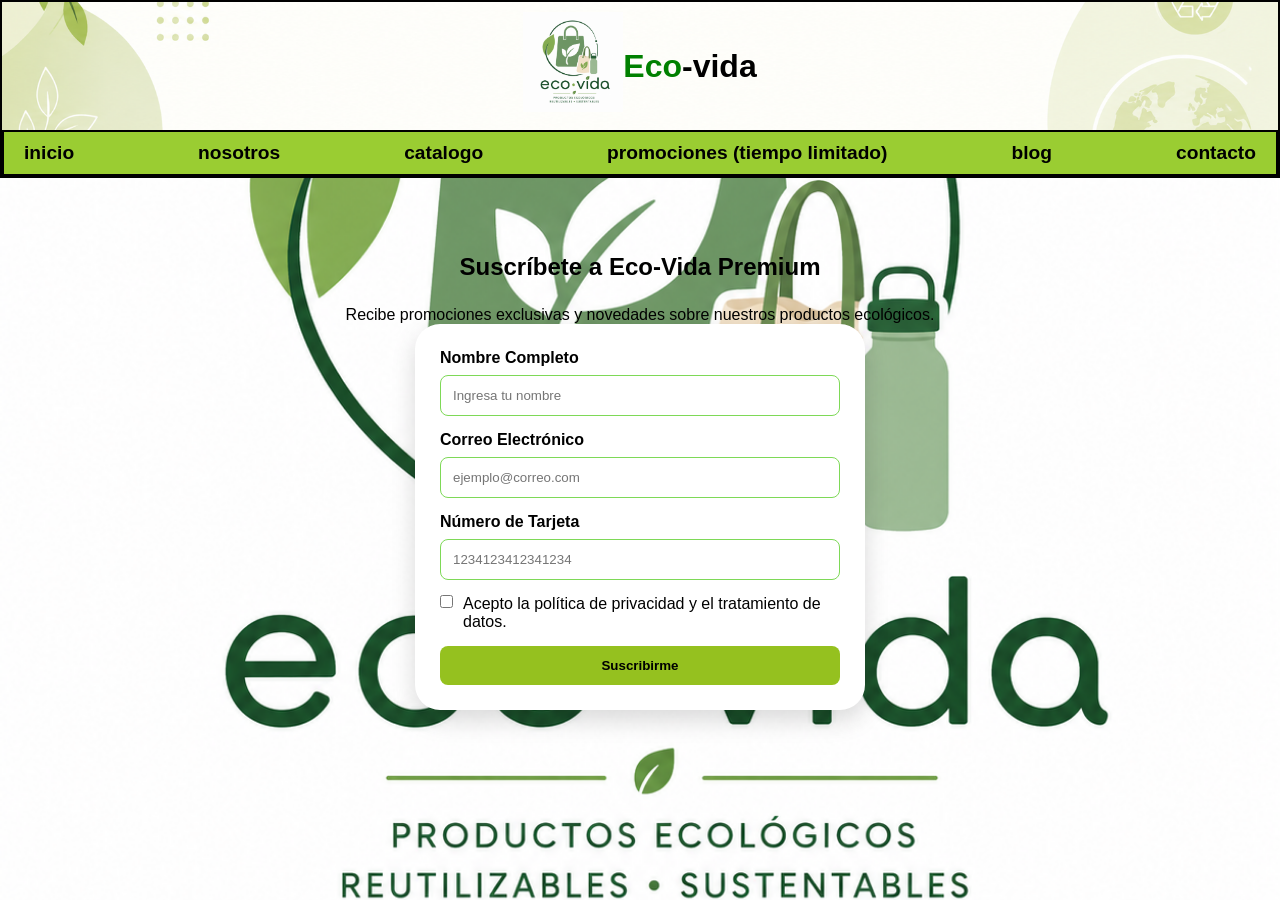
<file: suscribirme.html>
<!DOCTYPE html>
<html lang="en">

<head>
    <meta charset="UTF-8">
    <meta name="viewport" content="width=device-width, initial-scale=1.0">
    <link rel="stylesheet" href="css/styles.css">
    <link rel="icon" type="image/png" href="img/Logo.png">
    <title>Suscribirme</title>
</head>

<body>
    <header class="encabezado">
        <h1><a href="index.html"><img src="img/Logo.png" alt="Logo" style="height: 100px; "></a> <span
                class="color">Eco</span> -vida</h1>
        <nav class="navegacion">
            <a href="index.html" class="enlace">inicio</a>
            <a href="nosotros.html" class="enlace">nosotros</a>
            <a href="catalogo.html" class="enlace">catalogo</a>
            <a href="promociones.html" class="enlace">promociones (tiempo limitado)</a>
            <a href="blog.html" class="enlace">blog</a>
            <a href="contacto.html" class="enlace">contacto</a>
        </nav>
    </header>
    <section class="suscripttions">

        <h2>Suscríbete a Eco-Vida Premium</h2>

        <p>
            Recibe promociones exclusivas y novedades sobre nuestros productos ecológicos.
        </p>

        <form class="form-suscripttions">

            <div class="grupo">
                <label>Nombre Completo</label>
                <input type="text" id="nombre" placeholder="Ingresa tu nombre" required>
            </div>

            <div class="grupo">
                <label>Correo Electrónico</label>
                <input type="email" id="correo" placeholder="ejemplo@correo.com" pattern=".+@.+\..+" required>
            </div>

            <div class="grupo">
                <label>Número de Tarjeta</label>
                <input type="text" id="tarjeta" placeholder="1234123412341234" pattern="[0-9]{16}" maxlength="16"
                    required>
            </div>

            <div class="grupo-check">
                <input type="checkbox" id="privacidad" required>
                <label>
                    Acepto la política de privacidad y el tratamiento de datos.
                </label>
            </div>

            <button type="submit">
                Suscribirme
            </button>

        </form>

    </section>
</body>

</html>
</file>
<file: css/styles.css>
* {
    margin: 0;
    padding: 0;
    box-sizing: border-box;
}

body {
    font-family: Arial, Helvetica, sans-serif;
    height: 100%;
    display: flex;
    flex-direction: column;
    text-align: center;
    background-image: url(../img/Logo.png);
    background-repeat: no-repeat;
    background-position: center;
    background-size: cover;
}

header {
    display: flex;
    flex-direction: column;
    align-items: center;
    background-image: url(../img/hero.png);
    background-position: center;
    background-size: cover;
    text-align: center;
    animation: animation1 1s ease-in-out infinite;
    width: 100%;
    position: sticky;
    top: 0;
    z-index: 10000;
}

nav {
    border: 2px solid black;
    top: 0;
    z-index: 9999;
}

h2 {
    margin-top: 25px;
    margin-bottom: 25px;
}

@keyframes animation1 {
    0% {
        transform: translatey(-2px);
    }

    25% {
        transform: translateY(0);
    }

    50% {
        transform: translateY(-2px);
    }

    75% {
        transform: translateY(0);
    }

    100% {
        transform: translateY(-2px);
    }
}

.encabezado {
    padding: 0;
    text-align: center;
    border: 2px solid #000000;
}

h1 {
    display: flex;
    align-items: center;

    margin: 0;
    padding: 10px 0;
}

.color {
    margin: 0;
    color: green;
}

.navegacion {
    background-color: lightgreen;
    color: black;
    text-decoration: none;
    text-align: center;
    width: 100%;
}

.enlace {
    display: block;
    text-decoration: none;
    color: black;
    font-size: 1.2rem;
    font-weight: bold;
    padding: 10px 20px;
}

.enlace:hover {
    background-color: black;
    color: white;
    border-radius: 5px;
}

@media (min-width: 720px) {

    .navegacion {
        display: flex;
        flex-direction: row;
        justify-content: space-between;
        background-color: yellowgreen;
    }

}

.redes-sociales {
    text-align: center;
    margin-top: 20px;
}

.redes-sociales li {
    display: inline-block;
    margin: 10px;
    list-style: none;
}

.redes-sociales img {
    width: 45px;
    height: 45px;
    border-radius: 12px;
    transition: transform 0.3s ease;
}

.redes-sociales img:hover {
    transform: scale(1.1);
}

.contacto {
    display: flex;
    flex-direction: column;
    align-items: center;
    margin-top: 40px;
    padding: 20px;
}

.formulario {
    background: white;
    width: 90%;
    max-width: 500px;
    padding: 30px;
    border-radius: 20px;
    box-shadow: 0px 8px 20px rgba(0, 0, 0, 0.2);
    margin-top: 25px;
    display: flex;
    flex-direction: column;
    gap: 20px;
}

.formulario {
    background-color: white;
    width: 90%;
    max-width: 500px;
    padding: 30px;
    border-radius: 50px;
    box-shadow: 0px 8px 20px 30px rgba(0, 0, 0, 0.2);
}

.formulario label {
    text-align: left;
    font-weight: bold;
}

.formulario input,
.formulario textarea {
    width: 100%;
    padding: 12px;
    border: 2px solid lightgreen;
    border-radius: 10px;
    outline: none;
    font-size: 1rem;
    transition: 0.3s;
}

.formulario input:focus,
.formulario textarea:focus {
    border-color: green;
    box-shadow: 0 0 10px rgba(0, 128, 0, 0.8);
}

.formulario button {
    background-color: yellowgreen;
    color: black;
    border: none;
    padding: 12px;
    border-radius: 10px;
    font-size: 1rem;
    font-weight: bold;
    cursor: pointer;
    transition: 0.3s;
}

.formulario button:hover {
    background-color: green;
    color: white;
    transform: scale(1.03);
}

input[name="filtro"] {
    display: inline-block;
    display: none;
    margin-right: 5px;
}

.filtros {
    display: flex;
    justify-content: center;
    gap: 15px;
    flex-wrap: wrap;
    margin: 20px;
}

.filtros label {
    margin-right: 10px;
    cursor: pointer;
    font-weight: bold;
}

#todos:checked~.catalogo .producto {
    display: flex;
}

#bolsas:checked~.catalogo .producto,
#cubiertos:checked~.catalogo .producto,
#bucal:checked~.catalogo .producto,
#kits:checked~.catalogo .producto {
    display: none;
}

#botellas:checked~.catalogo .producto,
#bolsas:checked~.catalogo .producto,
#cubiertos:checked~.catalogo .producto,
#bucal:checked~.catalogo .producto,
#kits:checked~.catalogo .producto {
    display: none;
}

#botellas:checked~.catalogo .botella {
    display: flex;
}

#bolsas:checked~.catalogo .bolsa {
    display: flex;
}

#cubiertos:checked~.catalogo .cubierto {
    display: flex;
}

#bucal:checked~.catalogo .bucal {
    display: flex;
}

#kits:checked~.catalogo .kit {
    display: flex;
}

.catalogo {
    display: flex;
    flex-wrap: wrap;
    justify-content: center;
    gap: 30px;
    margin: 40px;
    align-items: stretch;
}

.producto {
    width: 300px;
    min-height: 650px;
    background: white;
    padding: 20px;
    border-radius: 20px;
    box-shadow: 0px 8px 20px rgba(0, 0, 0, 0.2);
    display: flex;
    flex-direction: column;
    justify-content: space-between;
    text-align: center;
    transition: transform 0.3s ease;
}

.producto:hover {
    transform: translateY(-10px);
}

.producto img {
    width: auto;
    height: auto;
    object-fit: cover;
    border-radius: 15px;
}

.producto h3 {
    margin-top: 15px;
    color: green;
}

.producto p {
    margin: 15px 0;
}

.precio {
    display: block;
    font-size: 1.3rem;
    font-weight: bold;
    color: darkgreen;
    margin-bottom: 15px;
}

.producto input {
    width: 70px;
    padding: 8px;
    margin: 10px 0;
    border-radius: 10px;
    border: 2px solid lightgreen;
    text-align: center;
}

.producto button {
    width: 100%;
    padding: 12px;
    border: none;
    background-color: yellowgreen;
    border-radius: 10px;
    font-weight: bold;
    cursor: pointer;
    transition: 0.3s;
}

.producto button:hover {
    background-color: green;
    color: white;
}

.producto input[type="number"] {
    display: block;
    margin: 0 auto;
    text-align: center;
}


footer {
    text-align: center;
    padding: 20px;
    background-color: lightgreen;
    margin-top: 20px;
}

.producto:hover .press-me {
    animation: latido 0.3s infinite;
}

.flash-sale {
    max-width: 700px;
    margin: 40px auto;
    padding: 30px;
    text-align: center;
    color: orange;
    border-radius: 15px;
    background: linear-gradient(135deg, #000, #333);
    animation: ocultar 7200s forwards;
}

.flash-sale {
    margin-bottom: 10px;
}

.urgency {
    font-size: 1.1rem;
    margin-bottom: 25px;
    animation: pulse 1s infinite;
}

.countdown {
    display: flex;
    justify-content: center;
    gap: 15px;
    margin-bottom: 25px;
}

.time-box {
    background-color: rgba(255, 255, 255, 0.2);
    padding: 15px;
    border-radius: 10px;
    min-width: 90px;
}

.time-box span {
    display: block;
    font-size: 2rem;
    font-weight: bold;
}

.time-box small {
    font-size: 0.8rem;
}

.btn-sale {
    display: inline-block;
    text-decoration: none;
    background-color: white;
    color: #ff4d4d;
    padding: 12px 30px;
    border-radius: 30px;
    font-weight: bold;
    transition: .3s;
}

.countdown {
    display: flex;
    justify-content: center;
    gap: 15px;
    flex-wrap: wrap;
}

.countdown a {
    width: 100%;
    text-align: center;
    margin-top: 15px;
}

.button {
    padding: 15px;
    background-color: tomato;
    animation: latido2 1s infinite;
    cursor: pointer;
}

.btn-sale:hover {
    transform: scale(1.05);
}

@keyframes pulse {
    50% {
        opacity: .6;
    }
}

@keyframes latido {
    0% {
        transform: scale(1);

    }

    14% {
        transform: scale(1.2);
        background-color: green;
    }

}



@keyframes latido2 {
    0% {
        transform: scale(1);
    }

    14% {
        transform: scale(1.5);
    }

}

@keyframes latido3 {
    0% {
        transform: scale(1);
    }

    14% {
        transform: scale(1.5);
    }

}


@property --horas {
    syntax: "<integer>";
    inherits: false;
    initial-value: 2;
}

@property --minutos {
    syntax: "<integer>";
    inherits: false;
    initial-value: 0;
}

@property --segundos {
    syntax: "<integer>";
    inherits: false;
    initial-value: 0;
}

.countdown {
    font-size: 2rem;
    font-family: monospace;
    font-weight: bold;
}

.horas,
.minutos,
.segundos {
    display: inline-block;
}

.horas {
    counter-reset: h var(--horas);
    animation: horas 7200s linear infinite;
    animation-delay: 1s;
}

.horas::after {
    content: counter(h);
}

.minutos {
    counter-reset: m var(--minutos);
    animation: minutos 3600s steps(60) infinite;
}

.minutos::after {
    content: counter(m, decimal-leading-zero);
}

.segundos {
    counter-reset: s var(--segundos);
    animation: segundos 60s steps(60) infinite;
}

.segundos::after {
    content: counter(s, decimal-leading-zero);
}

@keyframes segundos {
    from {
        --segundos: 59;
    }

    to {
        --segundos: 0;
    }
}

@keyframes minutos {
    from {
        --minutos: 59;
    }

    to {
        --minutos: 0;
    }
}

@keyframes horas {
    to {
        --horas: 0;
    }
}

@keyframes ocultar {
    to {
        display: none;
    }
}

.huella,
.dashboard-btn {
    background-color: lightgreen;
    color: black;
    border: none;
    padding: 12px 30px;
    border-radius: 30px;
    font-weight: bold;
    cursor: pointer;
    transition: .3s;
    margin-bottom: 25px;
}

.calculadora {
    width: 90%;
    max-width: 500px;
    margin: 50px auto;
    padding: 30px;
    background: #fff;
    border-radius: 30px;
    box-shadow: 0 10px 30px rgba(0, 0, 0, 0.2);
}

.calculadora h2 {
    text-align: center;
    margin-bottom: 15px;
}

.calculadora p {
    text-align: center;
    margin-bottom: 25px;
}

.grupo {
    margin-bottom: 15px;
}

.grupo label {
    display: block;
    margin-bottom: 8px;
    font-weight: bold;
}

.grupo input,
.grupo select {
    width: 100%;
    padding: 12px;
    border: 1px solid #7ED957;
    border-radius: 8px;
    outline: none;
}

.grupo input:focus,
.grupo select:focus {
    border-color: #5cb338;
}

.calculadora button {
    width: 100%;
    padding: 12px;
    margin-top: 10px;
    background: #95c11f;
    color: #000;
    border: none;
    border-radius: 8px;
    cursor: pointer;
    font-size: 16px;
}

.calculadora button:hover {
    background: #7ea31a;
}

#mostrarResultado {
    display: none;
}

.btn-calcular {
    display: block;
    width: 100%;
    padding: 12px;
    background: #95c11f;
    border-radius: 8px;
    text-align: center;
    font-weight: bold;
    cursor: pointer;
    margin-top: 10px;
}

.btn-calcular:hover {
    background: #7ea31a;
}

.resultado {
    display: none;
    max-width: 450px;
    margin: 20px auto;
    padding: 20px;
    background: #f4fce8;
    border-radius: 15px;
    box-shadow: 0 5px 15px rgba(0, 0, 0, .1);
}

#mostrarResultado:checked~.resultado {
    display: block;
}

.button2 {
    padding: 15px;
    background-color: lightgreen;
    cursor: pointer;
    position: fixed;
    animation: latido3 1s infinite;
    bottom: 20px;
    right: 50px;
}

.suscripttions {
    padding: 50px 20px;
    text-align: center;
}

.form-suscripttions {
    max-width: 450px;
    margin: auto;
    padding: 25px;
    background: #fff;
    border-radius: 25px;
    box-shadow: 0 10px 25px rgba(0, 0, 0, .15);
}

.grupo {
    margin-bottom: 15px;
    text-align: left;
}

.grupo label {
    display: block;
    margin-bottom: 8px;
    font-weight: bold;
}

.grupo input {
    width: 100%;
    padding: 12px;
    border: 1px solid #7ed957;
    border-radius: 8px;
}

.grupo-check {
    display: flex;
    gap: 10px;
    align-items: flex-start;
    text-align: left;
    margin: 15px 0;
}

.form-suscripttions button {
    width: 100%;
    padding: 12px;
    background: #95c11f;
    border: none;
    border-radius: 8px;
    font-weight: bold;
    cursor: pointer;
}

.form-suscripttions button:hover {
    background: #7ea31a;
}

.dashboard {
    padding: 60px 20px;
    text-align: center;
}

.dashboard h2 {
    margin-bottom: 40px;
}

.dashboard-grid {
    max-width: 1100px;
    margin: auto;
    display: grid;
    grid-template-columns: repeat(auto-fit, minmax(230px, 1fr));
    gap: 25px;
}

.card {
    background: linear-gradient(135deg, #1e1e1e, #2f2f2f);
    color: white;
    padding: 30px 20px;
    border-radius: 20px;
    border: 2px solid #95c11f;
    box-shadow: 0 10px 20px rgba(0, 0, 0, .2);
    transition: .3s;
}

.card:hover {
    transform: translateY(-10px);
}

.card h3 {
    color: #95c11f;
    margin-bottom: 15px;
}

.card span {
    display: block;
    font-size: 3rem;
    font-weight: bold;
    margin-bottom: 15px;
}

.card p {
    color: #ddd;
}

.blog{
    padding: 60px 20px;
    text-align: center;
}

.blog h2{
    font-size: 2.5rem;
    color: #2e7d32;
    margin-bottom: 15px;
}

.descripcion-blog{
    max-width: 700px;
    margin: 0 auto 40px;
}

.contenedor-articulos{
    max-width: 1200px;
    margin: auto;

    display: grid;
    grid-template-columns: repeat(auto-fit, minmax(320px, 1fr));
    gap: 30px;
}

.articulo{
    background: white;
    border-radius: 20px;
    overflow: hidden;
    box-shadow: 0 10px 20px rgba(0,0,0,.15);
    transition: .3s;
}

.articulo:hover{
    transform: translateY(-8px);
}

.articulo img{
    width: 100%;
    height: 250px;
    object-fit: cover;
}

.contenido{
    padding: 20px;
    text-align: left;
}

.contenido h3{
    color: #2e7d32;
    margin-bottom: 10px;
}

.contenido p{
    margin-bottom: 15px;
    line-height: 1.6;
}

.contenido a{
    text-decoration: none;
    color: white;
    background: #95c11f;
    padding: 10px 15px;
    border-radius: 8px;
    display: inline-block;
}

.contenido a:hover{
    background: #7ea31a;
}

.perfil-card{
    max-width: 500px;
    margin: 2rem auto;
    padding: 2rem;
    background: #fff;
    border-radius: 20px;
    box-shadow: 0 5px 20px rgba(0,0,0,.15);
    text-align: center;
}

.avatar{
    width: 120px;
    height: 120px;
    border-radius: 50%;
    object-fit: cover;
    margin-bottom: 1rem;
    border: 4px solid #2ecc71;
}

.estadistica{
    margin-top: 1.5rem;
    text-align: left;
}

.estadistica span{
    display: block;
    margin-bottom: .5rem;
    font-weight: bold;
}

.barra{
    width: 100%;
    height: 18px;
    background: #e5e5e5;
    border-radius: 20px;
    overflow: hidden;
}

.progreso{
    height: 100%;
    border-radius: 20px;
}

.arboles{
    width: 75%;
    background: #27ae60;
}

.co2{
    width: 60%;
    background: #2ecc71;
}

.puntos{
    width: 90%;
    background: #16a085;
}
.grafico-card{
    background: white;
    max-width: 700px;
    margin: 2rem auto;
    padding: 2rem;
    border-radius: 20px;
    box-shadow: 0 5px 15px rgba(0,0,0,.15);
}

.grafico-card h3{
    text-align: center;
    margin-bottom: 2rem;
}

.barra-item{
    margin-bottom: 1.5rem;
}

.barra-item span{
    display: block;
    margin-bottom: .5rem;
    font-weight: bold;
}

.barra-grafico{
    width: 100%;
    height: 35px;
    background: #e5e5e5;
    border-radius: 8px;
}

.valor{
    height: 100%;
    display: flex;
    align-items: center;
    justify-content: flex-end;
    padding-right: 10px;
    color: white;
    font-weight: bold;
    border-radius: 8px;
}

.arboles{
    width: 80%;
    background: #2ecc71;
}

.co2{
    width: 60%;
    background: #27ae60;
}

.puntos{
    width: 95%;
    background: #16a085;
}

.agua{
    width: 50%;
    background: #3498db;
}
</file>
